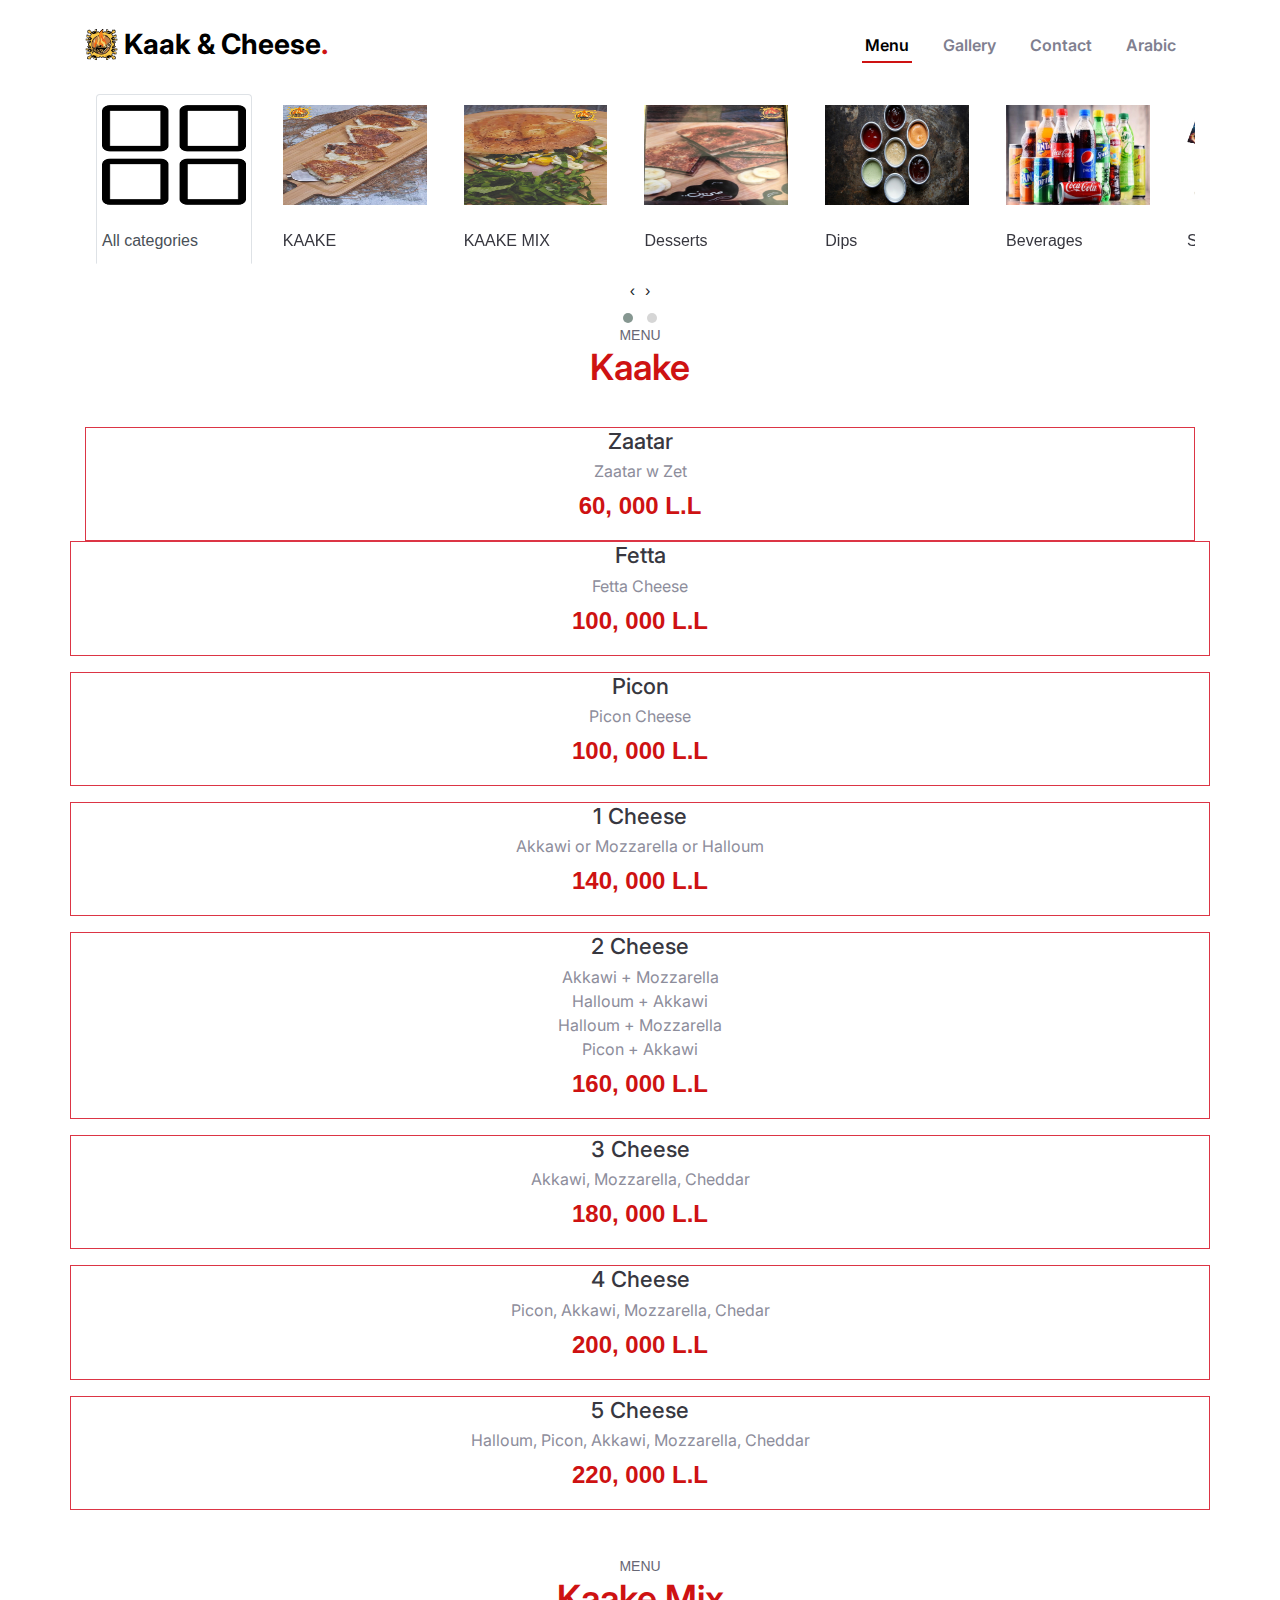
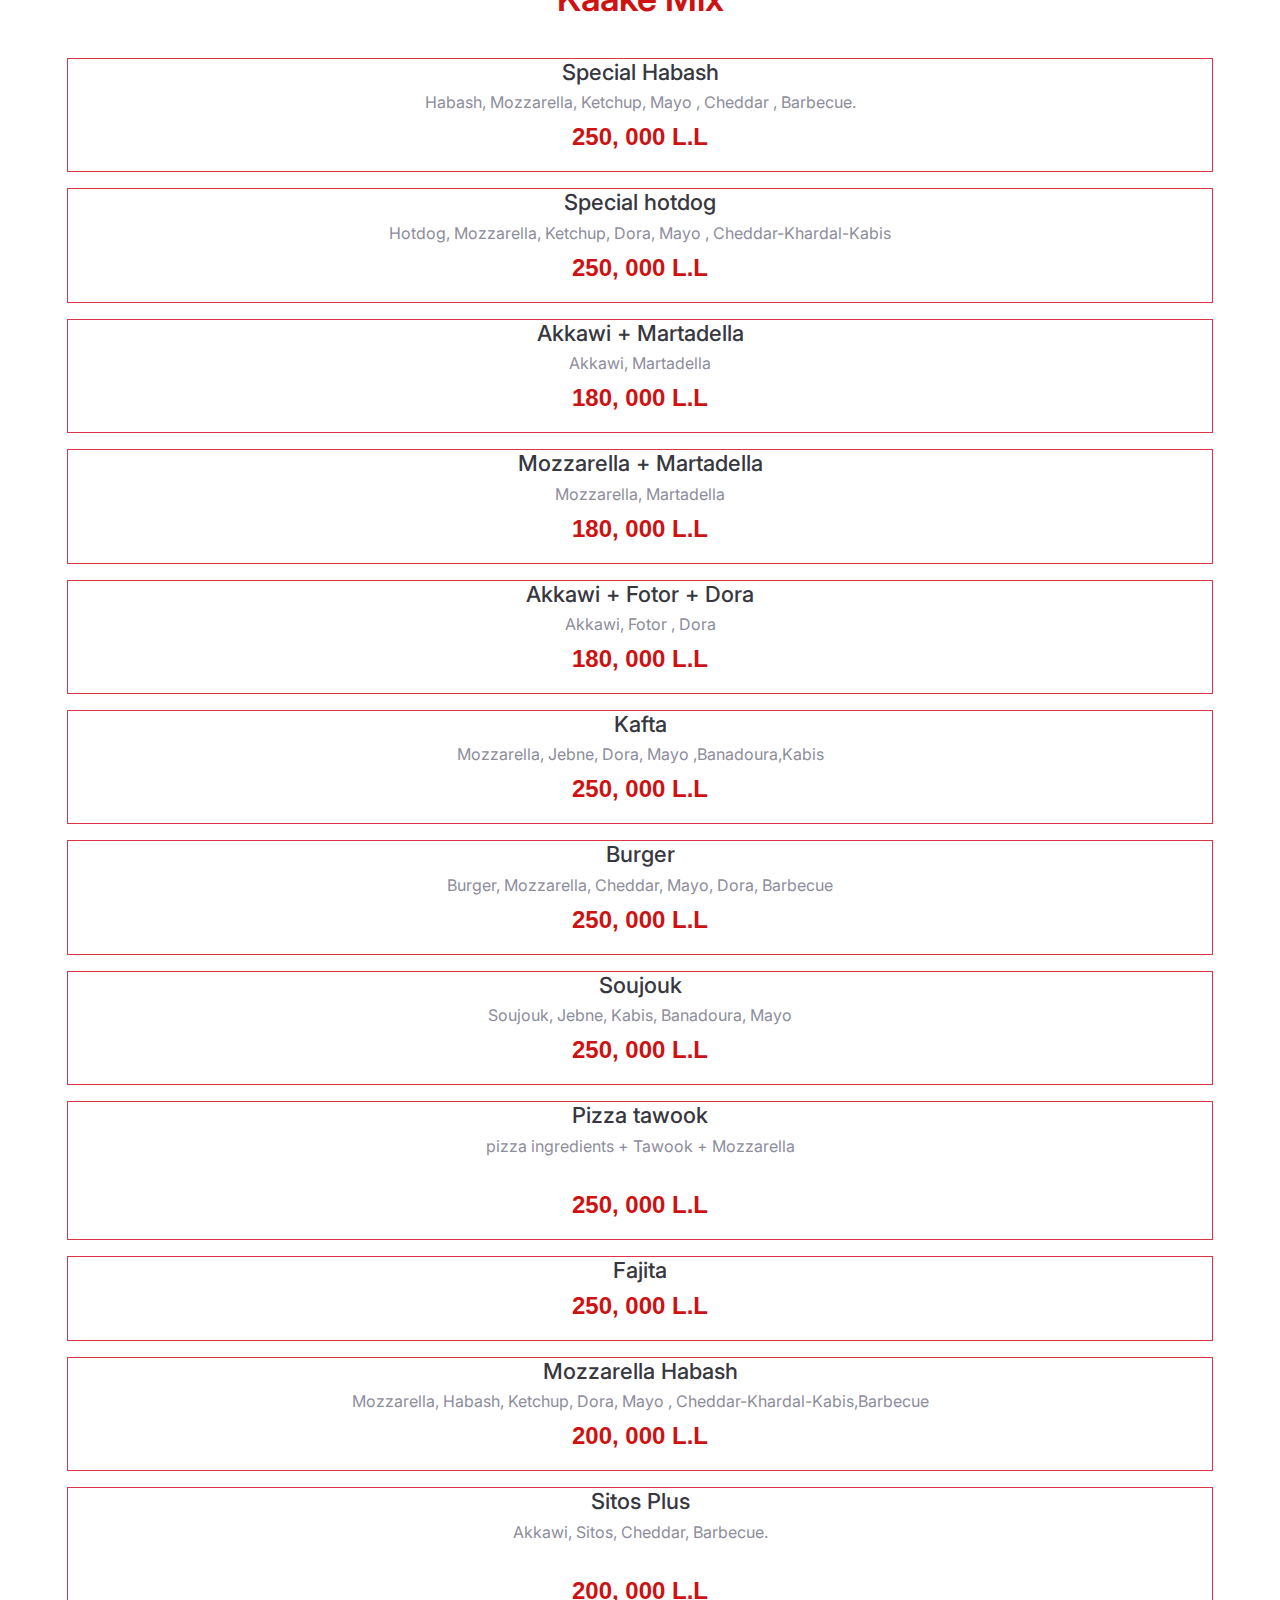
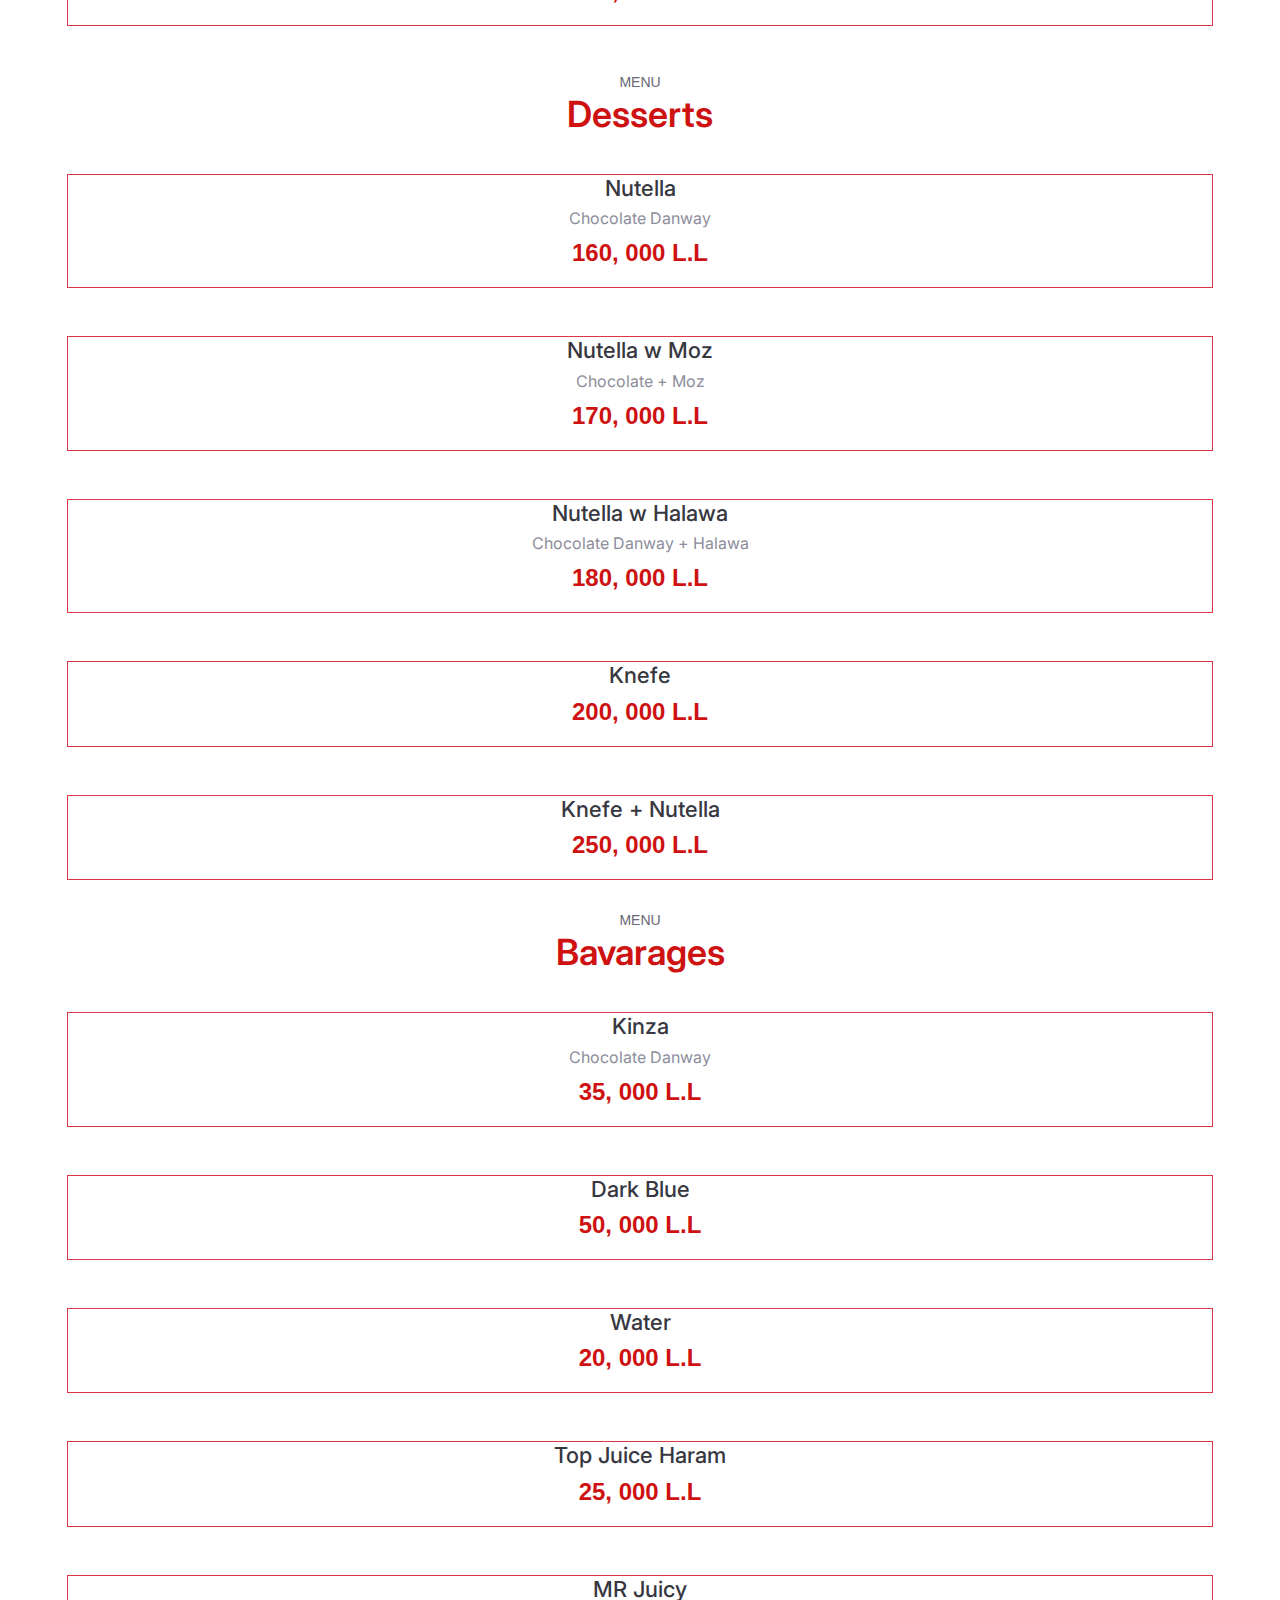
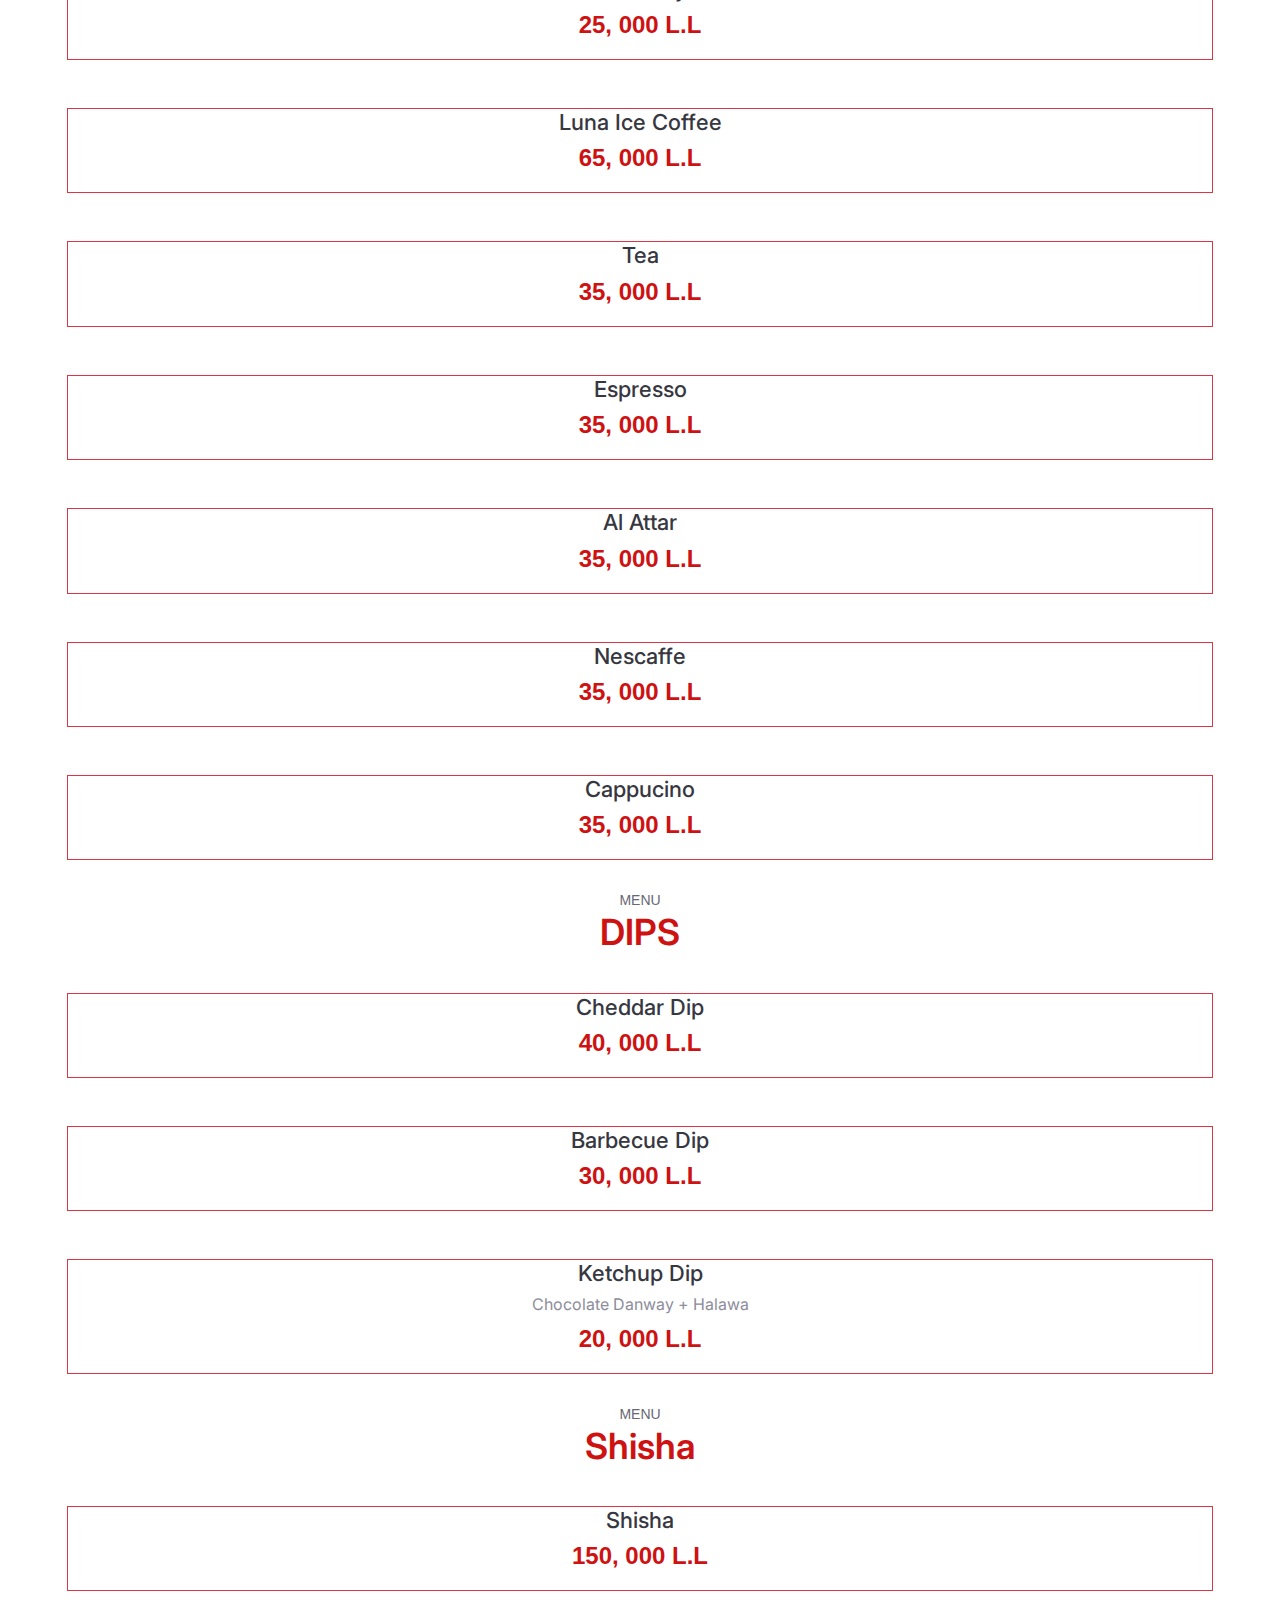
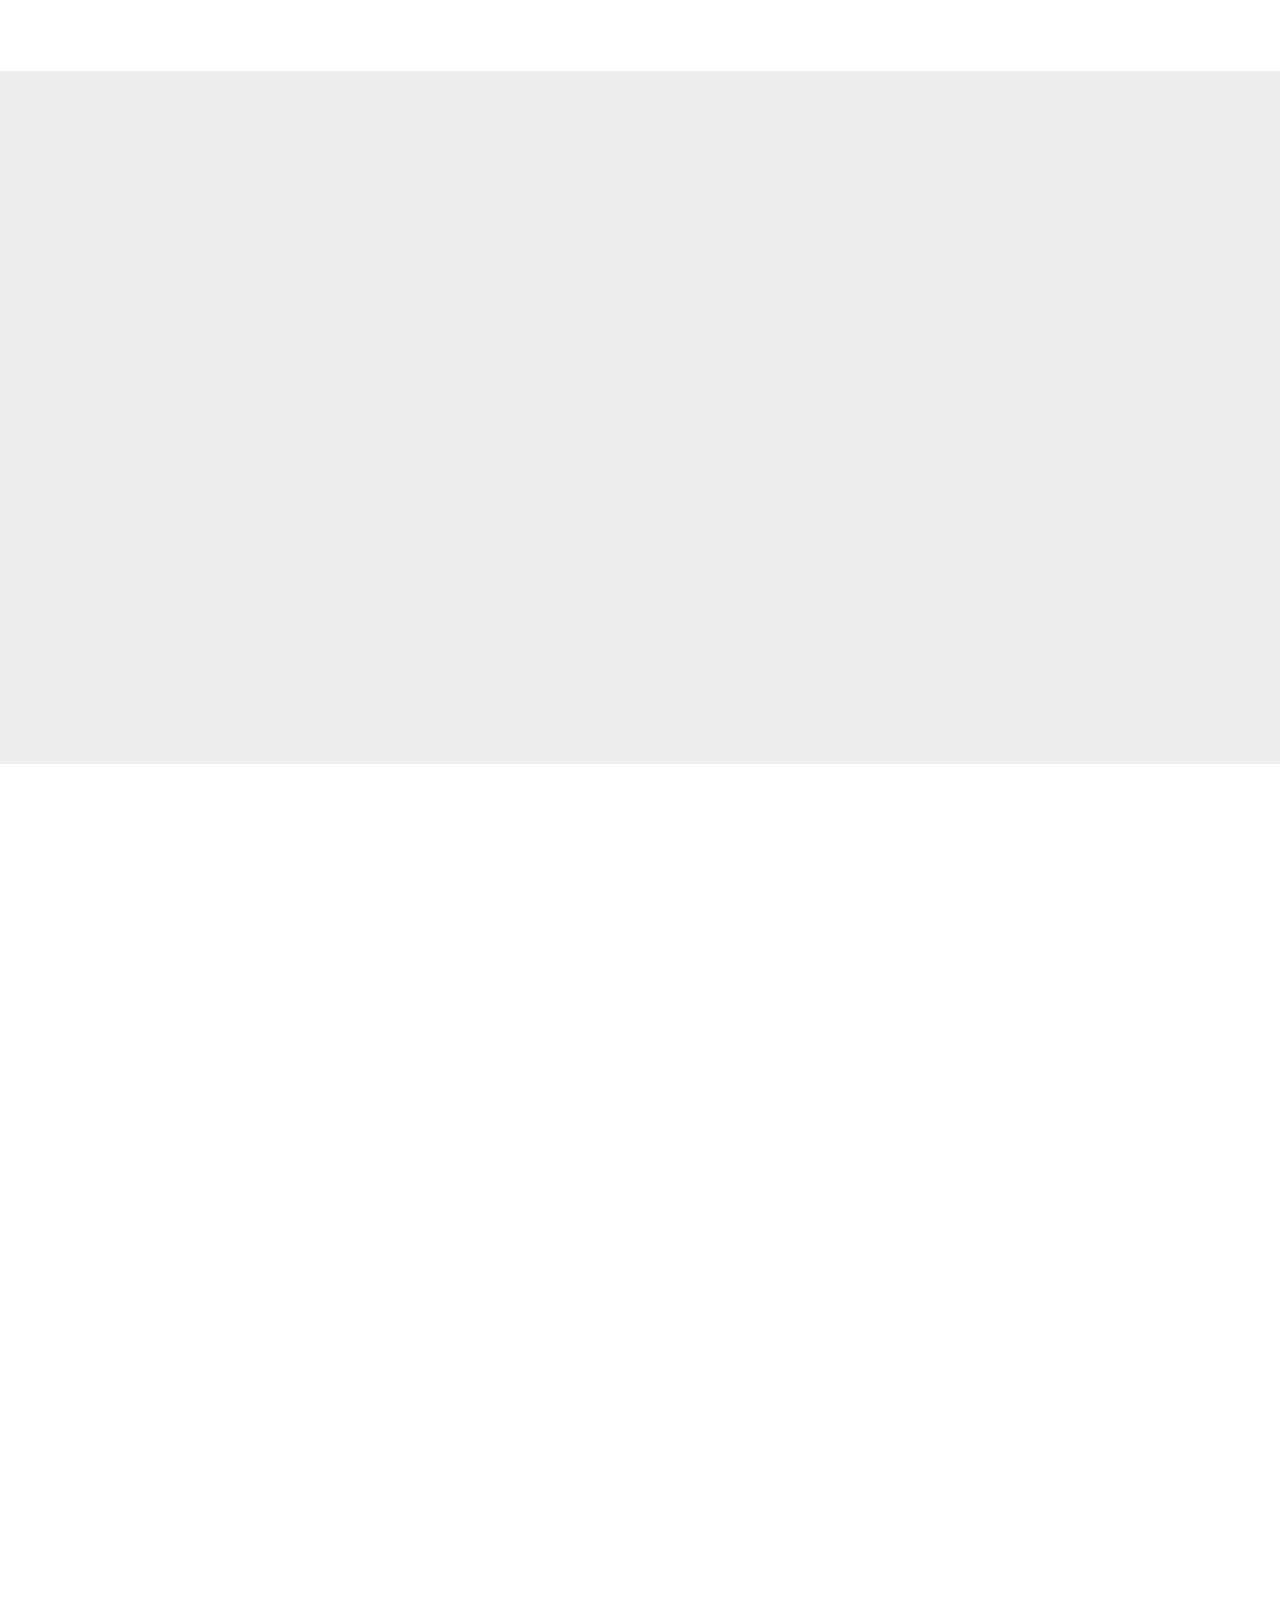
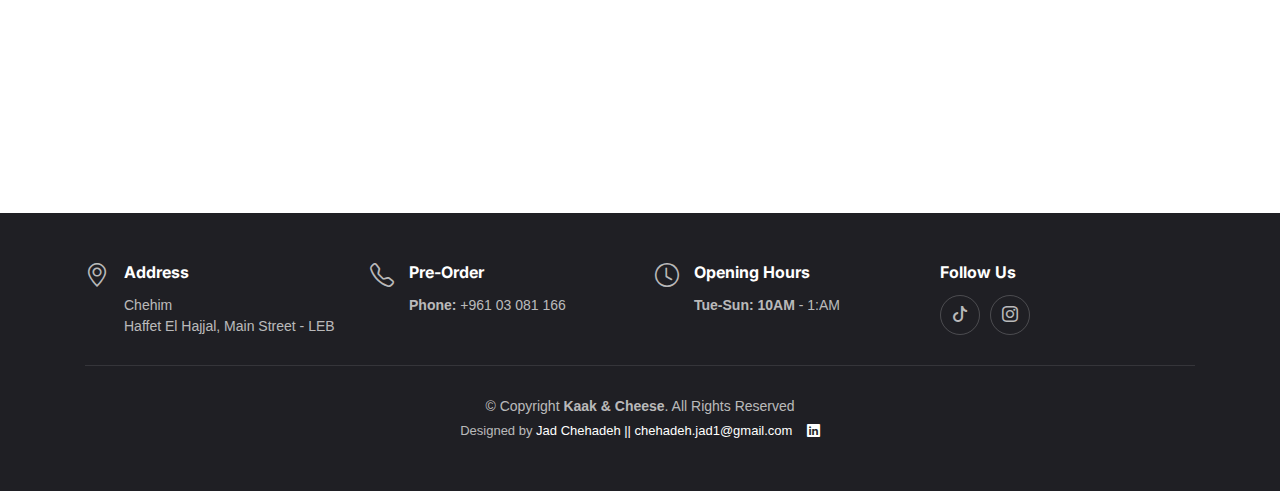
<file: index.html>
<!DOCTYPE html>
<html lang="en">

<head>
  <meta charset="utf-8">
  <meta content="width=device-width, initial-scale=1.0" name="viewport">

  <title>Kaak & Cheese - Menu</title><!-- changes done here -->
  <meta content="" name="description">
  <meta content="" name="keywords">
  <style>
    .menu-item:hover {
      border-color: #ffc107; /* Change border color on hover */
      background-color: #f8f9fa; /* Change background color on hover */
      /* Add any other styles you want to change on hover */
    }
  </style>
  <!-- Favicons -->
  <link href="assets/img/kaaks.jpg" rel="icon">
  <link href="assets/img/kaaks.jpg" rel="apple-touch-icon">

  <!-- Google Fonts -->
  <link rel="preconnect" href="https://fonts.googleapis.com">
  <link rel="preconnect" href="https://fonts.gstatic.com" crossorigin>
  <link href="https://fonts.googleapis.com/css2?family=Open+Sans:ital,wght@0,300;0,400;0,500;0,600;0,700;1,300;1,400;1,600;1,700&family=Amatic+SC:ital,wght@0,300;0,400;0,500;0,600;0,700;1,300;1,400;1,500;1,600;1,700&family=Inter:ital,wght@0,300;0,400;0,500;0,600;0,700;1,300;1,400;1,500;1,600;1,700&display=swap" rel="stylesheet">
  <script src="https://cdn.jsdelivr.net/npm/bootstrap@5.3.1/dist/js/bootstrap.bundle.min.js"></script>
  <!-- Vendor CSS Files -->
  <link href="assets/vendor/bootstrap/css/bootstrap.min.css" rel="stylesheet">
  <link href="assets/vendor/bootstrap-icons/bootstrap-icons.css" rel="stylesheet">
  <link href="assets/vendor/aos/aos.css" rel="stylesheet">
  <link href="assets/vendor/glightbox/css/glightbox.min.css" rel="stylesheet">
  <link href="assets/vendor/swiper/swiper-bundle.min.css" rel="stylesheet">

  <!-- Template Main CSS File -->
  <link href="assets/css/main.css" rel="stylesheet">

  <!-- =======================================================
  * Template Name: Yummy
  * Updated: Jul 27 2023 with Bootstrap v5.3.1
  * Template URL: https://bootstrapmade.com/yummy-bootstrap-restaurant-website-template/
  * Author: BootstrapMade.com
  * License: https://bootstrapmade.com/license/
  ======================================================== -->
</head>

<body>

  <!-- ======= Header ======= -->
  <header id="header" class="header fixed-top d-flex align-items-center">
    <div class="container d-flex align-items-center justify-content-between">

      <a href="index.html" class="logo d-flex align-items-center me-auto me-lg-0">
        <!-- Uncomment the line below if you also wish to use an image logo -->
         <img src="assets/img/kaaks.jpg" alt="">
        <h1>Kaak & Cheese<span>.</span></h1>
      </a>

      <nav id="navbar" class="navbar">
        <ul>
         
          
          <li><a href="#menu">Menu</a></li>
          
          
          <li><a href="#gallery">Gallery</a></li>
          
          <li><a href="#contact">Contact</a></li>
          <li><a href="indexarabic.html">Arabic</a></li>
        </ul>
      </nav><!-- .navbar -->

      
      <i class="mobile-nav-toggle mobile-nav-show bi bi-list"></i>
      <i class="mobile-nav-toggle mobile-nav-hide d-none bi bi-x"></i>

    </div>
  </header><!-- End Header -->

  <!-- ======= Hero Section ======= -->
  <!-- End Hero Section -->
	<BR>
    <style>
      .resturant {
        margin-top: fixed-top;
      overflow: hidden;
      background-color: #333;
      position: fixed; /* Set the navbar to fixed position */
      top: 0; /* Position the navbar at the top of the page */
      width: 100%; /* Full width */
      
}

    </style>
  <main id="main">

    <!-- ======= About Section ======= -->
   

    <!-- ======= Why Us Section ======= -->
	
    <!-- End Why Us Section -->

    <!-- ======= Stats Counter Section ======= -->
    <!-- End Stats Counter Section -->

    <!-- ======= Menu Section ======= -->
    <section id="menu" class="menu">
      <div class="container" data-aos="fade-up">

        <div class="section-header">
          <h2>Our Menu</h2>
          <p>Check Our <span>Kaak & Cheese  Menu</span></p>
        </div>

        <ul class="nav nav-tabs d-flex justify-content-center" data-aos="fade-up" data-aos-delay="200">

          <!-- End tab nav item -->
          <!DOCTYPE html>
          <html lang="en">
          <head>
              <meta charset="UTF-8">
              <meta name="viewport" content="width=device-width, initial-scale=1.0">
              <title>Menu Item Carousel</title>
              <!-- Bootstrap CSS -->
              <link href="https://maxcdn.bootstrapcdn.com/bootstrap/4.5.2/css/bootstrap.min.css" rel="stylesheet">
          </head>
          <body>
          
            <div style = "margin-top: 70px; height:255px; background-color: red;"class="fixed-top resturant ">
              
              <div class="bg-white py-4">
                  <div class="container">
                      <div class="row">
                          <div class="col">
                              <div class="owl-carousel owl-theme child--category">
                                  <div class="item menu-item-category" data-id="all">
                                      <a class="nav-link active" href="#menu-breakfast">
                                          <img src="assets/img/categories.png" alt="All Categories" width="50px" height="100px"><br>
                                          All categories
                                      </a>
                                  </div>
                                  <div class="item menu-item-category" data-id="category_13139">
                                    <a class="nav-link" href="#menu-breakfast">
                                        <img src="assets/img/menu3.jpeg" width="50px" height="100px">
                                        <br>KAAKE
                                    </a>
                                </div>
                                  <div class="item menu-item-category" data-id="category_13144">
                                      <a class="nav-link" href="#menu-starters">
                                          <img src="assets/img/menu6.jpeg" alt="Burgers" width="50px" height="100px">
                                          <br>KAAKE MIX
                                      </a>
                                  </div>
                                  
                                  
                                 
                                  <div class="item menu-item-category" data-id="category_13159">
                                      <a class="nav-link" href="#menu-desserts">
                                          <img src="assets/img/nutellamoz.jpeg" alt="Meal" width="50px" height="100px">
                                          <br>Desserts
                                      </a>
                                  </div>
                                  <div class="item menu-item-category" data-id="category_13160">
                                      <a class="nav-link" href="#menu-dip">
                                          <img src="assets/img/dips.jpg" alt="Dips" width="50px" height="100px">
                                          <br>Dips
                                      </a>
                                  </div>
                                  <div class="item menu-item-category" data-id="category_13161">
                                      <a class="nav-link" href="#menu-bavarages">
                                          <img src="assets/img/soft-drinks.jpg" alt="Beverages" width="50px" height="100px">
                                          <br>Beverages
                                      </a>
                                  </div>
                                  <div class="item menu-item-category" data-id="category_13161" >
                                    <a class="nav-link" href="#menu-shisha">
                                        <img src="assets/img/shisha.jpg" alt="Beverages" width="50px" height="100px">
                                        <br>Shisha
                                    </a>
                                </div>
                                  
                              </div>
                          </div>
                      </div>
                  </div>
              </div>
              
          </div>
          <!-- End tab nav item -->
          
          <!-- Bootstrap JS and dependencies -->
          <script src="https://code.jquery.com/jquery-3.5.1.slim.min.js"></script>
          <script src="https://cdn.jsdelivr.net/npm/@popperjs/core@2.6.0/dist/umd/popper.min.js"></script>
          <script src="https://maxcdn.bootstrapcdn.com/bootstrap/4.5.2/js/bootstrap.min.js"></script>
          
          <!-- Add Owl Carousel JS and CSS if not included -->
          <link rel="stylesheet" href="https://cdnjs.cloudflare.com/ajax/libs/OwlCarousel2/2.3.4/assets/owl.carousel.min.css">
          <link rel="stylesheet" href="https://cdnjs.cloudflare.com/ajax/libs/OwlCarousel2/2.3.4/assets/owl.theme.default.min.css">
          <script src="https://cdnjs.cloudflare.com/ajax/libs/OwlCarousel2/2.3.4/owl.carousel.min.js"></script>
          
          <script>
              $(document).ready(function(){
                  $('.owl-carousel').owlCarousel({
                      loop: true,
                      margin: 5,
                      nav: true,
                      responsive: {
                          0: {
                              items: 2
                          },
                          600: {
                              items: 4
                          },
                          1000: {
                              items: 6
                          }
                      }
                  });
              });
          </script>
          
          </body>
          </html>
          
        



         <!-- End tab nav item -->

       <DIV id="menu-breakfast"></DIV>
       <BR></BR>
     
       

        <div style = "margin-top: 25px;"class="tab-content" data-aos="fade-up" data-aos-delay="300">
          
          <!-- End Starter Menu Content -->

          <div  class="tab-pane fade active show">

            <div class="tab-header text-center">
              <p>Menu</p>
              <h3>Kaake</h3>
            </div>
            <div class="col-lg-12 col-md-12 col-12 menu-item menu-item border border-danger" >
                 
              <h4>Zaatar</h4>
              <p class="ingredients">
                Zaatar w Zet
              </p>
              <p class="price">
                60, 000 L.L
              </p>
            </div>
          </div>
            <div class="row gy-3">
              <div class="col-lg-12 col-md-12 col-12 menu-item menu-item border border-danger">
                 
                <h4>Fetta</h4>
                <p class="ingredients">
                  Fetta Cheese
                </p>
                <p class="price">
                  100, 000 L.L
                </p>
              </div>
			  <div class="col-lg-12 col-md-12 col-12 menu-item menu-item border border-danger">
                
                <h4>Picon</h4>
                <p class="ingredients">
                  Picon Cheese
                </p>
                <p class="price">
                  100, 000 L.L
                </p>
              </div>
			 
              <div class="col-lg-12 col-md-12 col-12 menu-item menu-item border border-danger">
                
                <h4>1 Cheese</h4>
                <p class="ingredients">
                  Akkawi or Mozzarella or Halloum
                </p>
                <p class="price">
                  140, 000 L.L
                </p>
              </div>
              
                <div class="col-lg-12 col-md-12 col-12 menu-item menu-item border border-danger">
                  
                  <h4>2 Cheese</h4>
                  <p class="ingredients">
                    Akkawi + Mozzarella <br>Halloum + Akkawi <br> Halloum + Mozzarella
                    <br>Picon + Akkawi
                  </p>
                  <p class="price">
                    160, 000 L.L
                  </p>
                </div>
             
			 
              <div class="col-lg-12 col-md-12 col-12 menu-item menu-item border border-danger" id="menu-starters">
                
                <h4>3 Cheese</h4>
                <p class="ingredients">
                  Akkawi, Mozzarella, Cheddar
                </p>
                <p class="price">
                 180, 000 L.L
                </p>
              </div><!-- Menu Item -->

              <div class="col-lg-12 col-md-12 col-12 menu-item menu-item border border-danger" >
                
                <h4>4 Cheese</h4>
                <p class="ingredients">
                  Picon, Akkawi, Mozzarella, Chedar
                </p>
                <p class="price">
                  200, 000 L.L
                </p>
              </div><!-- Menu Item -->

              <div class="col-lg-12 col-md-12 col-12 menu-item menu-item border border-danger " >
                
                <h4>5 Cheese</h4>
                <p class="ingredients">
                  Halloum, Picon, Akkawi, Mozzarella, Cheddar
                </p>
                <p class="price">
                  220, 000 L.L
                </p>
              </div><!-- Menu Item -->
<!-- Menu Item -->

              <!-- Menu Item -->

          

              <div class="tab-pane fade  active show" >

                <div class="tab-header text-center">
                  <p>Menu</p>
                  <h3>Kaake Mix</h3>
                </div>
    
                <div class="row gy-3">
    
                  <div class="col-lg-12 col-md-12 col-12 menu-item  border border-danger">
                    
                    <h4>Special Habash</h4>
                    <p class="ingredients">
                      Habash, Mozzarella, Ketchup, Mayo , Cheddar , Barbecue.
                    </p>
                    <p class="price">
                      250, 000 L.L
                    </p>
                  </div><!-- Menu Item -->
    
                  <div class="col-lg-12 col-md-12 col-12 menu-item menu-item border border-danger ">
                    
                    <h4>Special hotdog</h4>
                    <p class="ingredients">
                      Hotdog, Mozzarella, Ketchup, Dora, Mayo , Cheddar-Khardal-Kabis
                    </p>
                    <p class="price">
                      250, 000 L.L
                    </p>
                  </div>
                  <div class="col-lg-12 col-md-12 col-12 menu-item menu-item border border-danger ">
                    
                    <h4>Akkawi + Martadella</h4>
                    <p class="ingredients">
                      Akkawi, Martadella
                    </p>
                    <p class="price">
                      180, 000 L.L
                    </p>
                  </div>
                  <div class="col-lg-12 col-md-12 col-12 menu-item menu-item border border-danger ">
                    
                    <h4>Mozzarella + Martadella</h4>
                    <p class="ingredients">
                      Mozzarella, Martadella
                    </p>
                    <p class="price">
                      180, 000 L.L
                    </p>
                  </div><!-- Menu Item -->
    
                  <!-- Menu Item -->
    
                  <!-- Menu Item -->
    
                  <!-- Menu Item -->
    
                  
                  <div class="col-lg-12 col-md-12 col-12 menu-item menu-item border border-danger ">
                    
                    <h4>Akkawi + Fotor + Dora</h4>
                    <p class="ingredients">
                      Akkawi, Fotor , Dora
                    </p>
                    <p class="price">
                      180, 000 L.L
                    </p>
                  </div>
                  <div class="col-lg-12 col-md-12 col-12 menu-item menu-item border border-danger ">
                    
                    <h4>Kafta</h4>
                    <p class="ingredients">
                      Mozzarella, Jebne, Dora, Mayo ,Banadoura,Kabis
                    </p>
                    <p class="price">
                     250, 000 L.L
                    </p>
                  </div><!-- Menu Item -->
    
                  <div class="col-lg-12 col-md-12 col-12 menu-item menu-item border border-danger ">
                    
                    <h4>Burger</h4>
                    <p class="ingredients">
                      Burger, Mozzarella, Cheddar, Mayo, Dora, Barbecue
                    </p>
                    <p class="price">
                      250, 000 L.L
                    </p>
                  </div><!-- Menu Item -->
    
                  <div class="col-lg-12 col-md-12 col-12 menu-item menu-item border border-danger ">
                    
                    <h4>Soujouk</h4>
                    <p class="ingredients">
                      Soujouk, Jebne, Kabis, Banadoura, Mayo
                    </p>
                    <p class="price">
                     250, 000 L.L
                    </p>
                  </div>
                 
                  <div class="col-lg-12 col-md-12 col-12 menu-item menu-item border border-danger ">
                    
                    <h4>Pizza tawook</h4>
                    <p class="ingredients">
                      pizza ingredients + Tawook + Mozzarella<br>
                    </p>
            <br>
                    <p class="price">
                     250, 000 L.L
                    </p>
                  </div>
                  
                 
                  <div class="col-lg-12 col-md-12 col-12 menu-item menu-item border border-danger ">
                    
                    <h4>Fajita</h4>
                    <p class="ingredients">
                      
                    </p>
                    <p class="price">
                    250, 000 L.L
                    </p>
                  </div><!-- Menu Item -->
                  <div class="col-lg-12 col-md-12 col-12 menu-item menu-item border border-danger" id="menu-desserts">
                    
                    <h4>Mozzarella Habash</h4>
                    <p class="ingredients">
                      Mozzarella, Habash, Ketchup, Dora, Mayo , Cheddar-Khardal-Kabis,Barbecue
                    </p>
                    <p class="price">
                      200, 000 L.L
                    </p>
                  </div>
    
                  <div class="col-lg-12 col-md-12 col-12 menu-item menu-item border border-danger ">
                    
                    <h4>Sitos Plus</h4>
                    <p class="ingredients">
                      Akkawi, Sitos, Cheddar, Barbecue.<br>
                    </p>
            <br>
                    <p class="price">
                      200, 000 L.L
                    </p>
                  </div>
          
                  


                  
                 
                
                  
                  <!-- Menu Item -->
    
                 <!-- Menu Item -->
    
                </div>
              </div>


          <div class="tab-pane fade active show" >

            <div class="tab-header text-center">
              <p>Menu</p>
              <h3>Desserts</h3>
            </div>

            <div class="row gy-5">

              <div class="col-lg-12 col-md-12 col-12 menu-item menu-item border border-danger ">
                
                <h4>Nutella</h4>
                <p class="ingredients">
                  Chocolate Danway
                </p>
                <p class="price">
                 160, 000 L.L
                </p>
              </div><!-- Menu Item -->

              <div class="col-lg-12 col-md-12 col-12 menu-item border border-danger ">
                
                <h4>Nutella w Moz</h4>
                <p class="ingredients">
                  Chocolate + Moz
                </p>
                <p class="price">
                  170, 000 L.L
                </p>
              </div><!-- Menu Item -->

              <div class="col-lg-12 col-md-12 col-12 menu-item border border-danger"  id="menu-bavarages">
                
                <h4>Nutella w Halawa</h4>
                <p class="ingredients">
                  Chocolate Danway + Halawa
                </p>
                <p class="price">
                 180, 000 L.L
                </p>
              </div>
              <div class="col-lg-12 col-md-12 col-12 menu-item border border-danger ">
                
                <h4>Knefe</h4>
                <p class="ingredients">
                  
                </p>
                <p class="price">
                 200, 000 L.L
                </p>
              </div>
              <div class="col-lg-12 col-md-12 col-12 menu-item border border-danger ">
                
                <h4>Knefe + Nutella</h4>
                <p class="ingredients">
                  
                </p>
                <p class="price">
                 250, 000 L.L
                </p>
              </div><!-- Menu Item -->

              <!-- Menu Item -->

            
          </div><!-- End Dinner Menu Content -->

          
          <div class="tab-pane fade active show" >

            <div class="tab-header text-center">
              <p>Menu</p>
              <h3>Bavarages</h3>
            </div>

            <div class="row gy-5">

              <div class="col-lg-12 col-md-12 col-12 menu-item menu-item border border-danger ">
                
                <h4>Kinza</h4>
                <p class="ingredients">
                  Chocolate Danway
                </p>
                <p class="price">
                 35, 000 L.L
                </p>
              </div><!-- Menu Item -->

              <div class="col-lg-12 col-md-12 col-12 menu-item border border-danger ">
                
                <h4>Dark Blue</h4>
                <p class="ingredients">
                  
                </p>
                <p class="price">
                  50, 000 L.L
                </p>
              </div><!-- Menu Item -->

              <div class="col-lg-12 col-md-12 col-12 menu-item border border-danger ">
                
                <h4>Water</h4>
                <p class="ingredients">
                  
                </p>
                <p class="price">
                 20, 000 L.L
                </p>
              </div>
              <div class="col-lg-12 col-md-12 col-12 menu-item border border-danger ">
                
                <h4>Top Juice Haram</h4>
                <p class="ingredients">
                  
                </p>
                <p class="price">
                 25, 000 L.L
                </p>
              </div>
              <div class="col-lg-12 col-md-12 col-12 menu-item border border-danger ">
                
                <h4>MR Juicy</h4>
                <p class="ingredients">
                  
                </p>
                <p class="price">
                 25, 000 L.L
                </p>
              </div>
              <div class="col-lg-12 col-md-12 col-12 menu-item border border-danger ">
                
                <h4>Luna Ice Coffee</h4>
                <p class="ingredients">
                  
                </p>
                <p class="price">
                 65, 000 L.L
                </p>
              </div><!-- Menu Item -->
              <div class="col-lg-12 col-md-12 col-12 menu-item border border-danger ">
                
                <h4>Tea </h4>
                <p class="ingredients">
                  
                </p>
                <p class="price">
                 35, 000 L.L
                </p>
              </div>   <div class="col-lg-12 col-md-12 col-12 menu-item border border-danger ">
                
                <h4>Espresso</h4>
                <p class="ingredients">
                  
                </p>
                <p class="price">
                 35, 000 L.L
                </p>
              </div>   <div class="col-lg-12 col-md-12 col-12 menu-item border border-danger" id="menu-dip">
                
                <h4>Al Attar</h4>
                <p class="ingredients">
                  
                </p>
                <p class="price">
                 35, 000 L.L
                </p>
              </div>   <div class="col-lg-12 col-md-12 col-12 menu-item border border-danger ">
                
                <h4>Nescaffe</h4>
                <p class="ingredients">
                  
                </p>
                <p class="price">
                 35, 000 L.L
                </p>
              </div>   <div class="col-lg-12 col-md-12 col-12 menu-item border border-danger ">
                
                <h4>Cappucino</h4>
                <p class="ingredients">
                  
                </p>
                <p class="price">
                 35, 000 L.L
                </p>
              </div>
              <!-- Menu Item -->

            
          </div>
        </div>
        <div class="tab-pane fade active show" >

          <div class="tab-header text-center">
            <p>Menu</p>
            <h3>DIPS</h3>
          </div>

          <div class="row gy-5">

            <div class="col-lg-12 col-md-12 col-12 menu-item menu-item border border-danger " id ="menu-shisha">
              
              <h4>Cheddar Dip</h4>
              <p class="ingredients">
               
              </p>
              <p class="price">
               40, 000 L.L
              </p>
            </div><!-- Menu Item -->

            <div class="col-lg-12 col-md-12 col-12 menu-item border border-danger ">
              
              <h4>Barbecue Dip</h4>
              <p class="ingredients">
                
              </p>
              <p class="price">
                30, 000 L.L
              </p>
            </div><!-- Menu Item -->

            <div class="col-lg-12 col-md-12 col-12 menu-item border border-danger ">
              
              <h4>Ketchup Dip</h4>
              <p class="ingredients">
                Chocolate Danway + Halawa
              </p>
              <p class="price">
               20, 000 L.L
              </p>
            </div>
            <!-- Menu Item -->

            <!-- Menu Item -->

          
        </div>
        <div class="tab-pane fade active show" >

          <div class="tab-header text-center">
            <p>Menu</p>
            <h3>Shisha</h3>
          </div>

          <div class="row gy-5">

            <div class="col-lg-12 col-md-12 col-12 menu-item menu-item border border-danger ">
              
              <h4>Shisha</h4>
              <p class="ingredients">
                
              </p>
              <p class="price">
               150, 000 L.L
              </p>
            </div><!-- Menu Item -->

           
          
        </div>
      </div>

      </div>
    </section><!-- End Menu Section -->

    <!-- ======= Testimonials Section ======= -->
   <!-- End testimonial item -->

          <!-- End testimonial item -->

          <!-- End Testimonials Section -->

    <!-- ======= Events Section ======= -->
    <!-- End Events Section -->

    <!-- ======= Chefs Section ======= -->
   <!-- End Chefs Member -->

          

    <!-- ======= Gallery Section ======= -->
    <section id="gallery" class="gallery section-bg">
      <div class="container" data-aos="fade-up">

        <div class="section-header">
          <h2>gallery</h2>
          <p>Check <span>Our Gallery</span></p>
        </div>

        <div class="gallery-slider swiper">
          <div class="swiper-wrapper align-items-center">
            <div class="swiper-slide"><a class="glightbox" data-gallery="images-gallery" href="assets/img/menu1.jpeg"><img src="assets/img/menu1.jpeg" class="img-fluid" alt=""></a></div>
            <div class="swiper-slide"><a class="glightbox" data-gallery="images-gallery" href="assets/img/menu2.jpeg"><img src="assets/img/menu2.jpeg" class="img-fluid" alt=""></a></div>
            <div class="swiper-slide"><a class="glightbox" data-gallery="images-gallery" href="assets/img/menu3.jpeg"><img src="assets/img/menu3.jpeg" class="img-fluid" alt=""></a></div>
            <div class="swiper-slide"><a class="glightbox" data-gallery="images-gallery" href="assets/img/menu4.jpeg"><img src="assets/img/menu4.jpeg" class="img-fluid" alt=""></a></div>
            <div class="swiper-slide"><a class="glightbox" data-gallery="images-gallery" href="assets/img/menu5.jpeg"><img src="assets/img/menu5.jpeg" class="img-fluid" alt=""></a></div>
            <div class="swiper-slide"><a class="glightbox" data-gallery="images-gallery" href="assets/img/menu6.jpeg"><img src="assets/img/menu6.jpeg" class="img-fluid" alt=""></a></div>
            <div class="swiper-slide"><a class="glightbox" data-gallery="images-gallery" href="assets/img/menu7.jpeg"><img src="assets/img/menu7.jpeg" class="img-fluid" alt=""></a></div>
            <div class="swiper-slide"><a class="glightbox" data-gallery="images-gallery" href="assets/img/menu8.jpeg"><img src="assets/img/menu8.jpeg" class="img-fluid" alt=""></a></div>
            <div class="swiper-slide"><a class="glightbox" data-gallery="images-gallery" href="assets/img/menu9.jpeg"><img src="assets/img/menu9.jpeg" class="img-fluid" alt=""></a></div>
            <div class="swiper-slide"><a class="glightbox" data-gallery="images-gallery" href="assets/img/menu10.jpeg"><img src="assets/img/menu10.jpeg" class="img-fluid" alt=""></a></div>
            <div class="swiper-slide"><a class="glightbox" data-gallery="images-gallery" href="assets/img/menu11.jpeg"><img src="assets/img/menu11.jpeg" class="img-fluid" alt=""></a></div>
            <div class="swiper-slide"><a class="glightbox" data-gallery="images-gallery" href="assets/img/menu12.jpeg"><img src="assets/img/menu12.jpeg" class="img-fluid" alt=""></a></div>
          </div>
          <div class="swiper-pagination"></div>
        </div>

      </div>
    </section><!-- End Gallery Section -->

    <!-- ======= Contact Section ======= -->
    <section id="contact" class="contact">
      <div class="container" data-aos="fade-up">

        <div class="section-header">
          <h2>Contact</h2>
          <p>Need Help? <span>Contact Us</span></p>
        </div>

       <!-- End Google Maps -->

        <div class="row gy-4">

          <div class="col-md-6">
            <div class="info-item  d-flex align-items-center">
              <i class="icon bi bi-map flex-shrink-0"></i>
              <div>
                <h3>Our Address</h3>
                <p>Chehim <br>
              Haffet El Hajjal, Main Street - LEB</p>
              </div>
            </div>
          </div><!-- End Info Item -->

          <div class="col-md-6">
            <div class="info-item d-flex align-items-center">
              <i class="icon bi bi-tiktok flex-shrink-0"></i>
              <div>
                <h3></h3>
                <a href='https://www.tiktok.com/@kaakandcheese?_t=8ecBnK3tJre&_r=1'>View Tiktok Videos</a>
              </div>
            </div>
          </div><!-- End Info Item -->

          <div class="col-md-6">
            <div class="info-item  d-flex align-items-center">
              <i class="icon bi bi-telephone flex-shrink-0"></i>
              <div>
                <h3>Order Now !</h3>
                <p>+961 03-08 11 66</p>
              </div>
            </div>
          </div><!-- End Info Item -->

          <div class="col-md-6">
            <div class="info-item  d-flex align-items-center">
              <i class="icon bi bi-share flex-shrink-0"></i>
              <div>
                <h3>Opening Hours</h3>
                <div><strong>Tue-Sun:</strong> 10AM - 1AM <b>15 Hrs Ready to take your orders</b> 
                  
                </div>
              </div>
            </div>
          </div><!-- End Info Item -->

        </div>

        <!--End Contact Form -->
        <div class="mb-3">
          <iframe src="https://www.google.com/maps/embed?pb=!1m17!1m12!1m3!1d1661.3080885457503!2d35.48014254720762!3d33.61526197613621!2m3!1f0!2f0!3f0!3m2!1i1024!2i768!4f13.1!3m2!1m1!2zMzPCsDM2JzU0LjkiTiAzNcKwMjgnNTcuMyJF!5e0!3m2!1sen!2slb!4v1691335246554!5m2!1sen!2slb" width="1200" height="450" style="border:0;" allowfullscreen="" loading="lazy" referrerpolicy="no-referrer-when-downgrade"></iframe>
        </div>
      </div>
    </section><!-- End Contact Section -->

  </main><!-- End #main -->

  <!-- ======= Footer ======= -->
  <footer id="footer" class="footer">

    <div class="container">
      <div class="row gy-3">
        <div class="col-lg-3 col-md-6 d-flex">
          <i class="bi bi-geo-alt icon"></i>
          <div>
            <h4>Address</h4>
            <p>
              Chehim <br>
              Haffet El Hajjal, Main Street - LEB<br>
            </p>
          </div>

        </div>

        <div class="col-lg-3 col-md-6 footer-links d-flex">
          <i class="bi bi-telephone icon"></i>
          <div>
            <h4>Pre-Order</h4>
            <p>
              <strong>Phone:</strong> +961 03 081 166<br>
              
            </p>
          </div>
        </div>

        <div class="col-lg-3 col-md-6 footer-links d-flex">
          <i class="bi bi-clock icon"></i>
          <div>
            <h4>Opening Hours</h4>
            <p>
              <strong>Tue-Sun: 10AM</strong> - 1:AM<br>
             
            </p>
          </div>
        </div>

        <div class="col-lg-3 col-md-6 footer-links">
          <h4>Follow Us</h4>
          <div class="social-links d-flex">
            
            
			<a href="https://www.tiktok.com/@kaakandcheese?_t=8ecBnK3tJre&_r=1" class="facebook"><i class="bi bi-tiktok"></i></a>
            <a href="https://instagram.com/kaakandcheese_?igshid=MzRlODBiNWFlZA==" class="instagram"><i class="bi bi-instagram"></i></a>
            
          </div>
        </div>

      </div>
    </div>

    <div class="container">
      <div class="copyright">
        &copy; Copyright <strong><span>Kaak & Cheese</span></strong>. All Rights Reserved
      </div>
      <div class="credits">
        <!-- All the links in the footer should remain intact. -->
        <!-- You can delete the links only if you purchased the pro version. -->
        <!-- Licensing information: https://bootstrapmade.com/license/ -->
        <!-- Purchase the pro version with working PHP/AJAX contact form: https://bootstrapmade.com/yummy-bootstrap-restaurant-website-template/ -->
        Designed by <a href="https://bootstrapmade.com/">Jad Chehadeh || chehadeh.jad1@gmail.com <a href="https://www.linkedin.com/in/jad-chehadeh-59a713242" class="facebook"> &nbsp; &nbsp;<i class="bi bi-linkedin"></i></a></a>
      </div>
    </div>

  </footer><!-- End Footer -->
  <!-- End Footer -->

  <a href="#" class="scroll-top d-flex align-items-center justify-content-center"><i class="bi bi-arrow-up-short"></i></a>

  <div id="preloader"></div>

  <!-- Vendor JS Files -->
  <script src="assets/vendor/bootstrap/js/bootstrap.bundle.min.js"></script>
  <script src="assets/vendor/aos/aos.js"></script>
  <script src="assets/vendor/glightbox/js/glightbox.min.js"></script>
  <script src="assets/vendor/purecounter/purecounter_vanilla.js"></script>
  <script src="assets/vendor/swiper/swiper-bundle.min.js"></script>
  <script src="assets/vendor/php-email-form/validate.js"></script>

  <!-- Template Main JS File -->
  <script src="assets/js/main.js"></script>

</body>

</html>
</file>
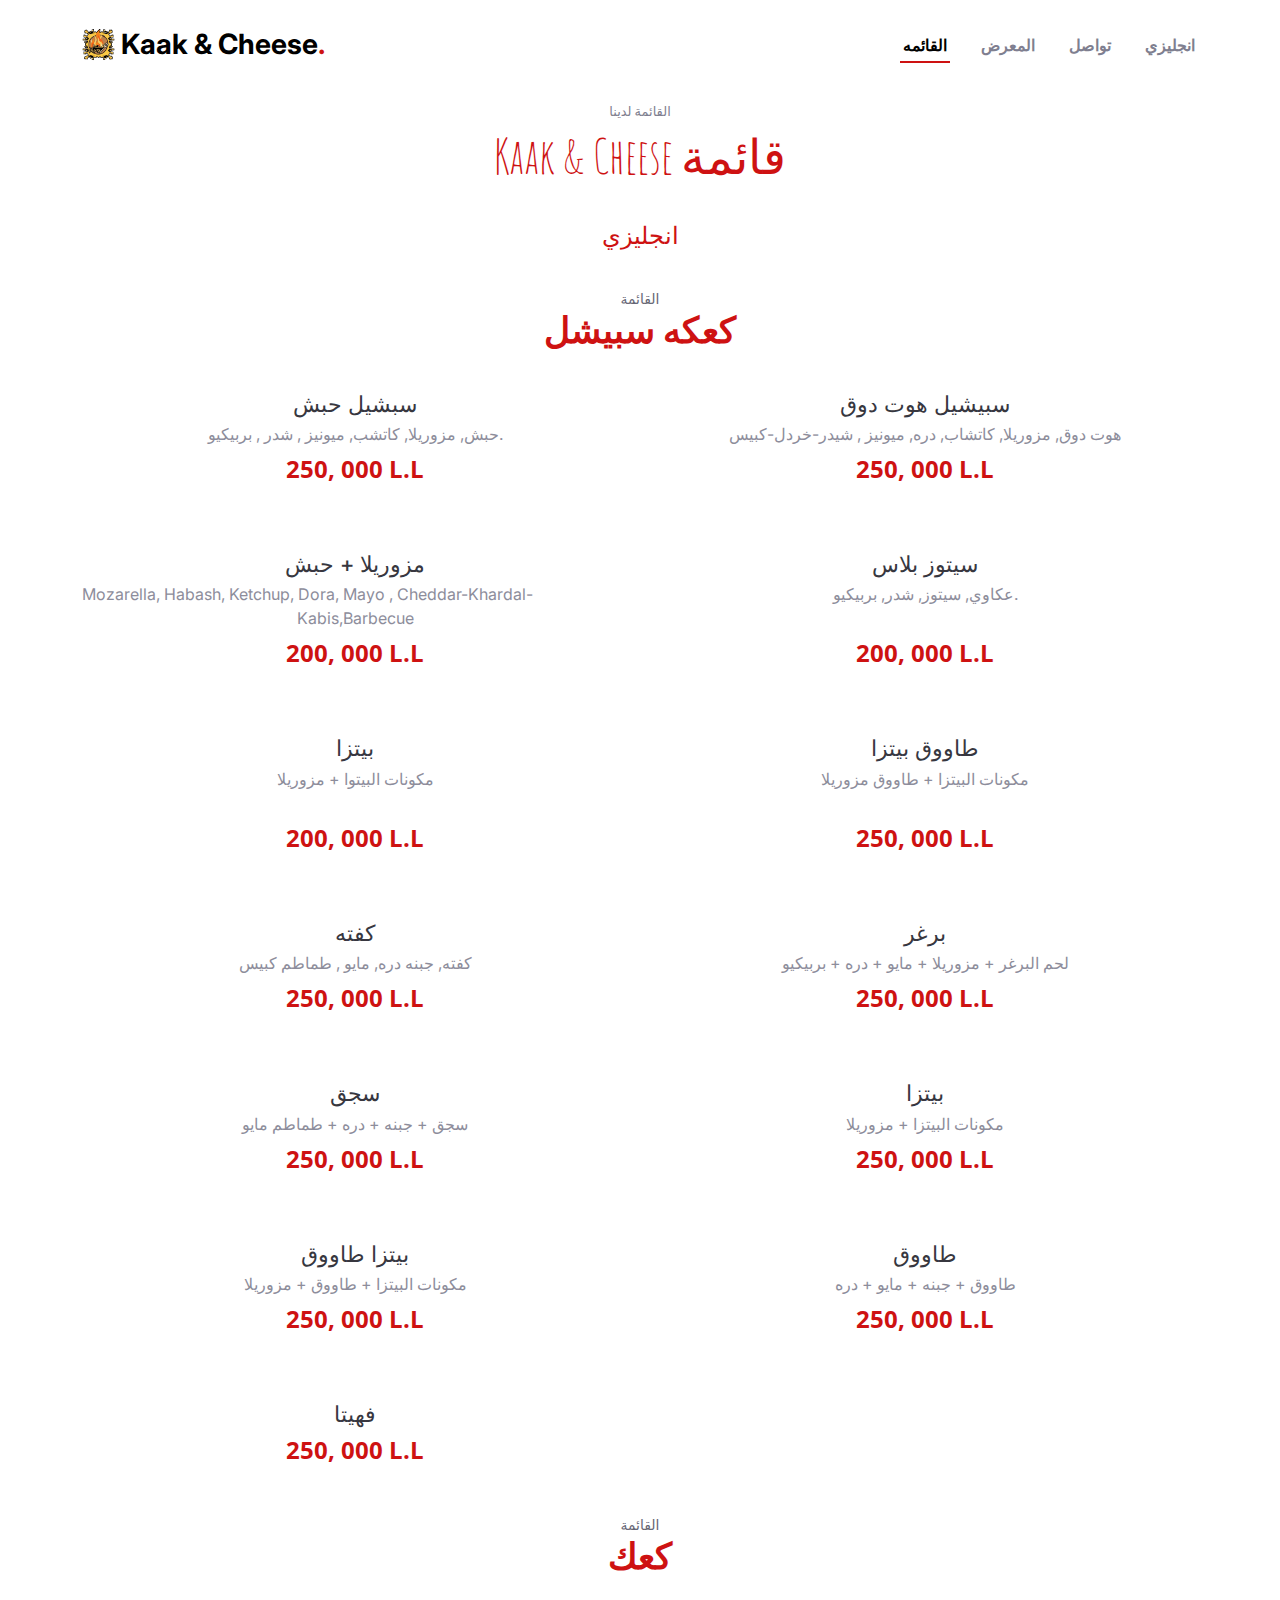
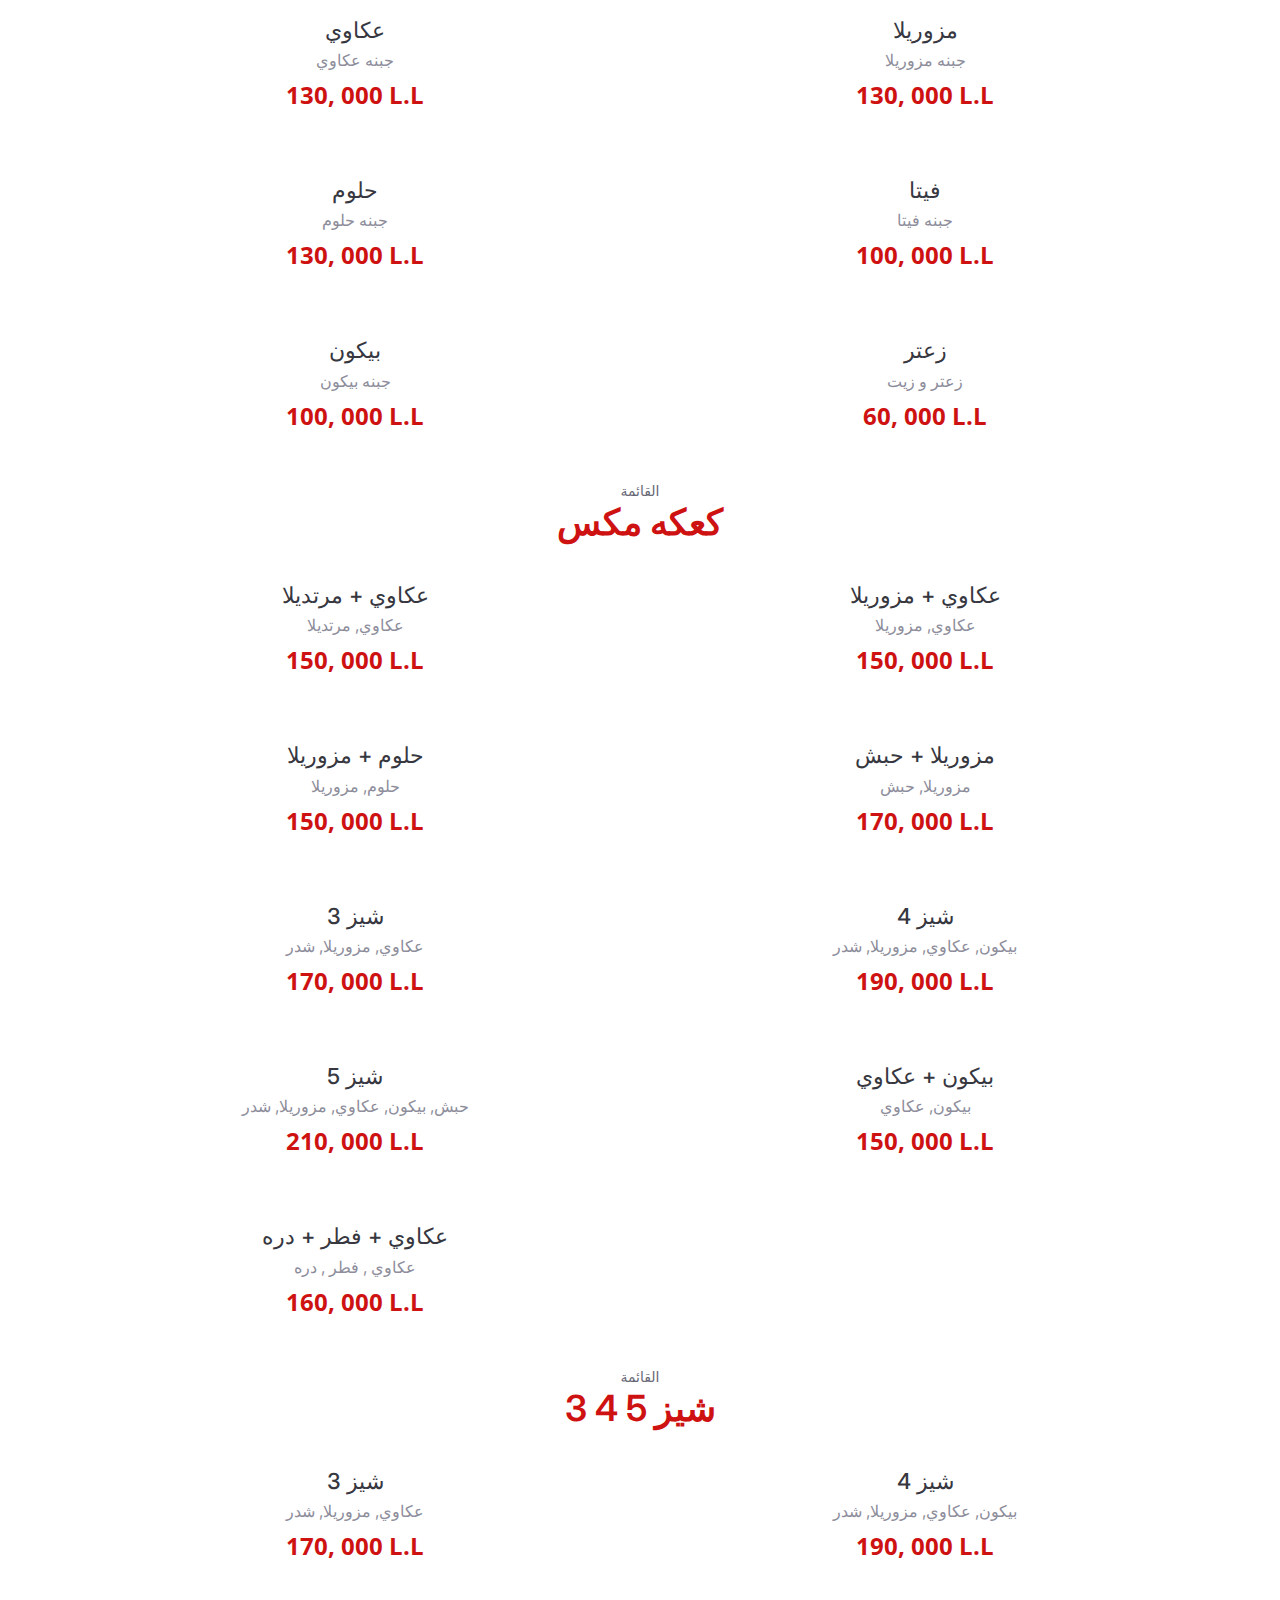
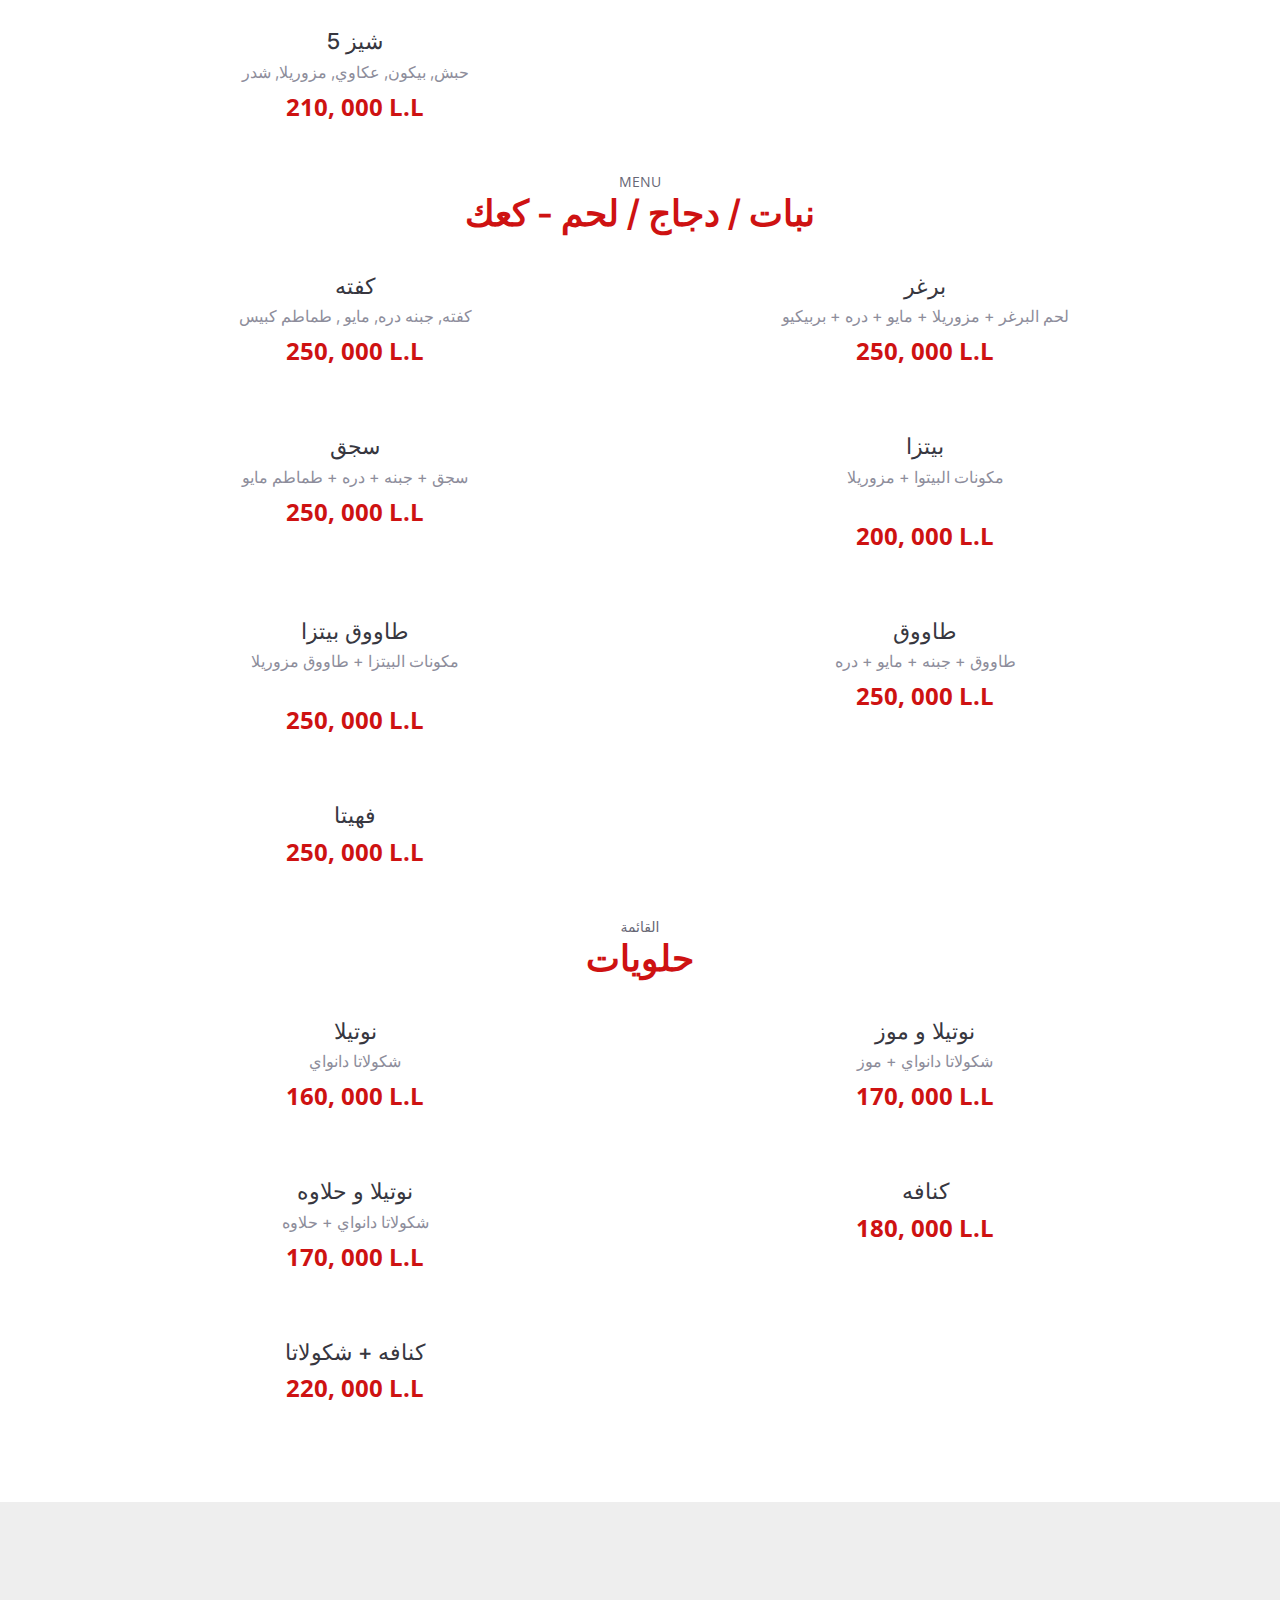
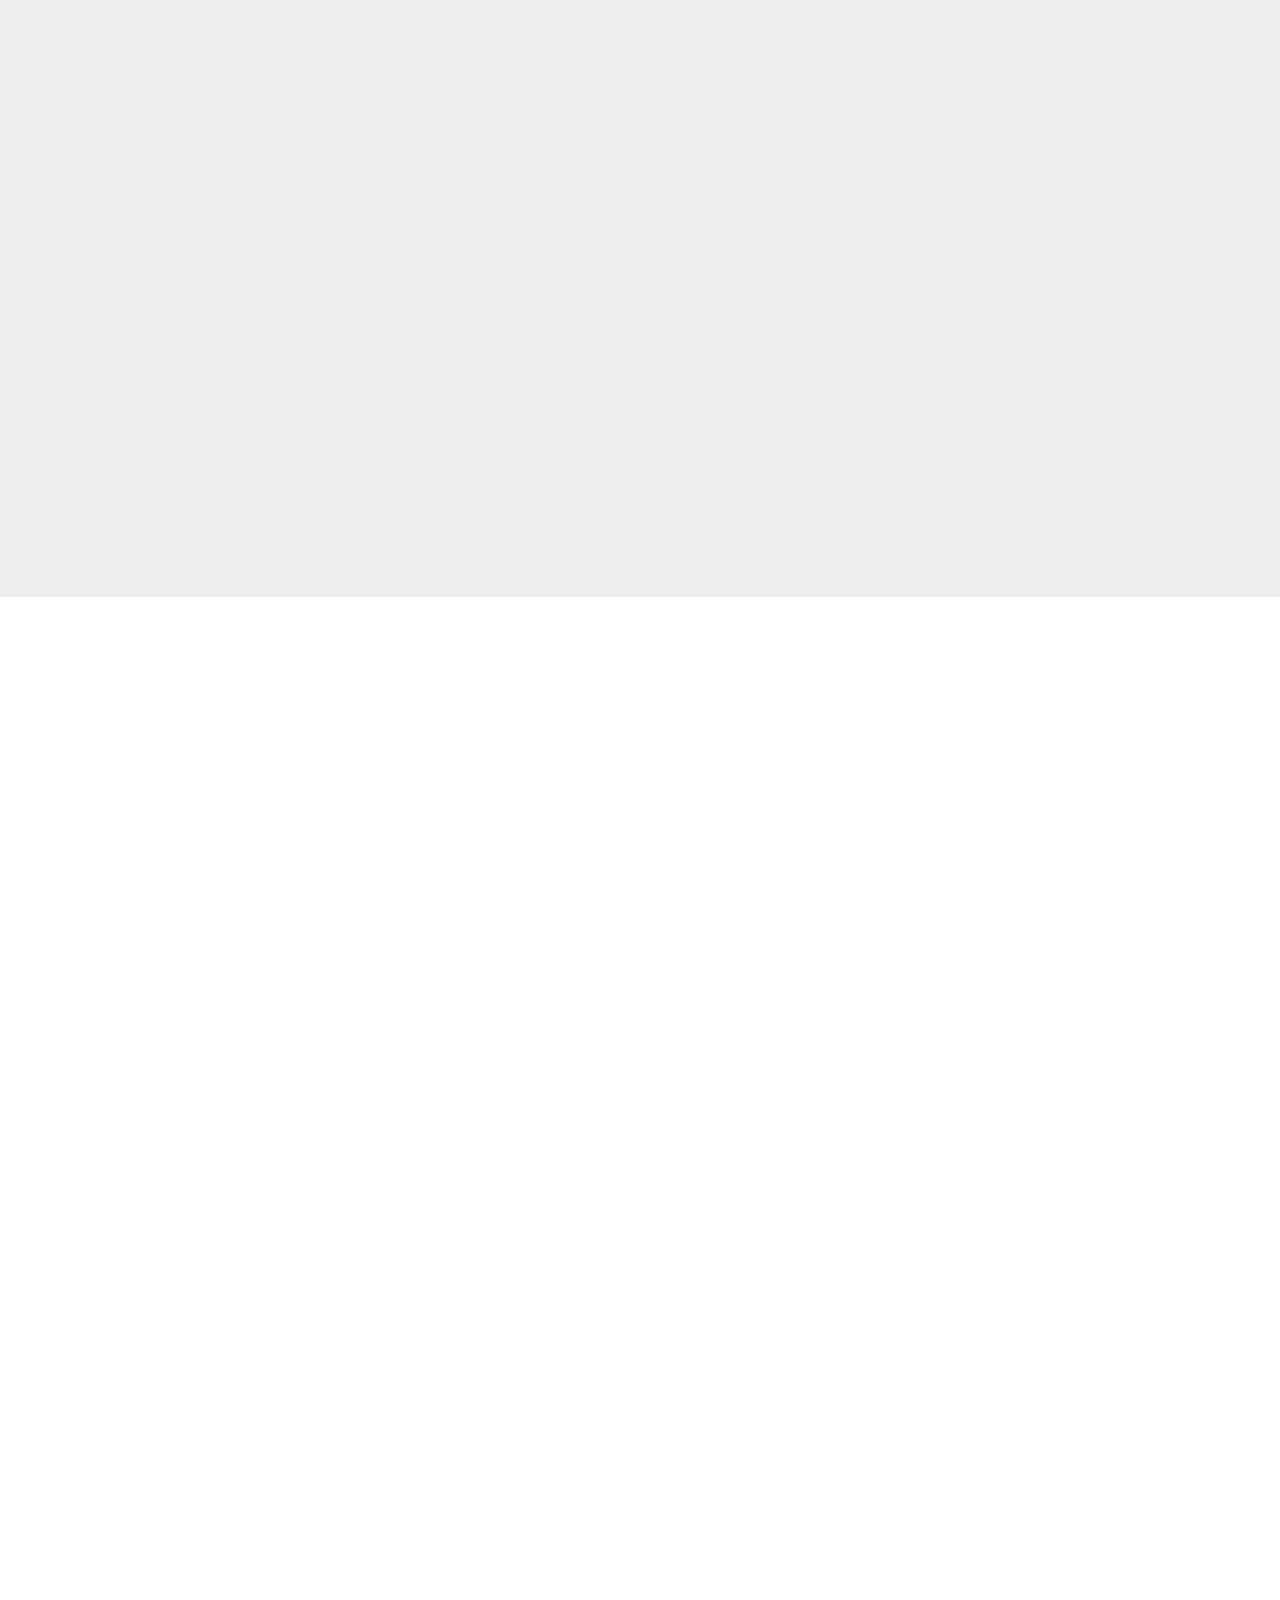
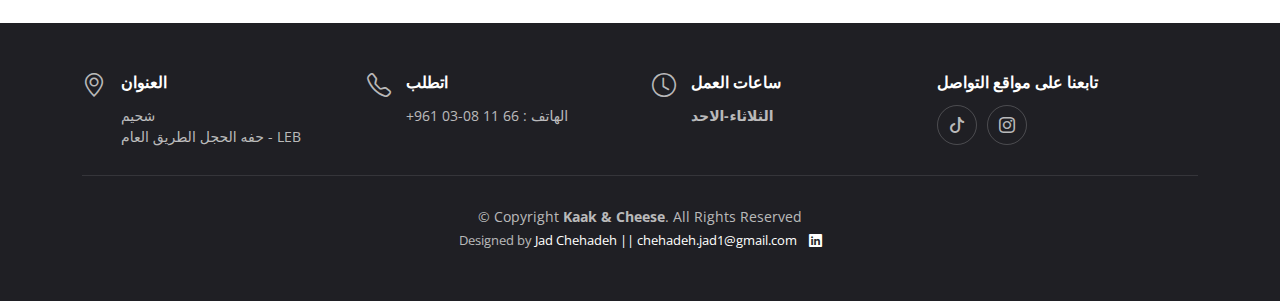
<file: indexarabic.html>
<!DOCTYPE html>
<html lang="en">

<head>
  <meta charset="utf-8">
  <meta content="width=device-width, initial-scale=1.0" name="viewport">

  <title>Kaak & Cheese - Menu</title><!-- changes done here -->
  <meta content="" name="description">
  <meta content="" name="keywords">

  <!-- Favicons -->
  <link href="assets/img/kaaks.jpg" rel="icon">
  <link href="assets/img/apple-touch-icon.png" rel="apple-touch-icon">

  <!-- Google Fonts -->
  <link rel="preconnect" href="https://fonts.googleapis.com">
  <link rel="preconnect" href="https://fonts.gstatic.com" crossorigin>
  <link href="https://fonts.googleapis.com/css2?family=Open+Sans:ital,wght@0,300;0,400;0,500;0,600;0,700;1,300;1,400;1,600;1,700&family=Amatic+SC:ital,wght@0,300;0,400;0,500;0,600;0,700;1,300;1,400;1,500;1,600;1,700&family=Inter:ital,wght@0,300;0,400;0,500;0,600;0,700;1,300;1,400;1,500;1,600;1,700&display=swap" rel="stylesheet">

  <!-- Vendor CSS Files -->
  <link href="assets/vendor/bootstrap/css/bootstrap.min.css" rel="stylesheet">
  <link href="assets/vendor/bootstrap-icons/bootstrap-icons.css" rel="stylesheet">
  <link href="assets/vendor/aos/aos.css" rel="stylesheet">
  <link href="assets/vendor/glightbox/css/glightbox.min.css" rel="stylesheet">
  <link href="assets/vendor/swiper/swiper-bundle.min.css" rel="stylesheet">

  <!-- Template Main CSS File -->
  <link href="assets/css/main.css" rel="stylesheet">

  <!-- =======================================================
  * Template Name: Yummy
  * Updated: Jul 27 2023 with Bootstrap v5.3.1
  * Template URL: https://bootstrapmade.com/yummy-bootstrap-restaurant-website-template/
  * Author: BootstrapMade.com
  * License: https://bootstrapmade.com/license/
  ======================================================== -->
</head>

<body>

  <!-- ======= Header ======= -->
  <header id="header" class="header fixed-top d-flex align-items-center">
    <div class="container d-flex align-items-center justify-content-between">

      <a href="index.html" class="logo d-flex align-items-center me-auto me-lg-0">
        <!-- Uncomment the line below if you also wish to use an image logo -->
         <img src="assets/img/kaaks.jpg" alt="">
        <h1>Kaak & Cheese<span>.</span></h1>
      </a>

      <nav id="navbar" class="navbar">
        <ul>
         
         
          <li><a href="#menu">القائمه</a></li>
          
          
          <li><a href="#gallery">المعرض</a></li>
          
          <li><a href="#contact">تواصل</a></li>
          <li><a href="index.html">انجليزي</a></li>
        </ul>
      </nav><!-- .navbar -->

      
      <i class="mobile-nav-toggle mobile-nav-show bi bi-list"></i>
      <i class="mobile-nav-toggle mobile-nav-hide d-none bi bi-x"></i>

    </div>
  </header><!-- End Header -->

  <!-- ======= Hero Section ======= -->
  <!-- End Hero Section -->
	<BR>
  <main id="main">

    <!-- ======= About Section ======= -->
   

    <!-- ======= Why Us Section ======= -->
	
    <!-- End Why Us Section -->

    <!-- ======= Stats Counter Section ======= -->
    <!-- End Stats Counter Section -->

    <!-- ======= Menu Section ======= -->
    <section id="menu" class="menu">
      <div class="container" data-aos="fade-up">

        <div class="section-header">
          <h2>القائمة لدينا</h2>
          <p> <span>Kaak & Cheese  قائمة </span> </p>
        </div>

        <ul class="nav nav-tabs d-flex justify-content-center" data-aos="fade-up" data-aos-delay="200">

          <li class="nav-item">
            <a href="index.html">
              <h4>انجليزي</h4>
            </a>
          </li><!-- End tab nav item -->
<!-- End tab nav item -->

        </ul>

        <div class="tab-content" data-aos="fade-up" data-aos-delay="300">

          <div class="tab-pane fade active show" id="menu-starters">

            <div class="tab-header text-center">
              <p>القائمة</p>
              <h3>كعكه سبيشل</h3>
            </div>

            <div class="row gy-5">

              <div class="ol-lg-6 col-md-6 col-6 menu-item">
                
                <h4>سبشيل حبش</h4>
                <p class="ingredients">
                  حبش, مزوريلا, كاتشب, ميونيز , شدر , بربيكيو.
                </p>
                <p class="price">
                  250, 000 L.L
                </p>
              </div><!-- Menu Item -->

              <div class="ol-lg-6 col-md-6 col-6 menu-item">
                
                <h4>سبيشيل هوت دوق</h4>
                <p class="ingredients">
                  هوت دوق, مزوريلا, كاتشاب, دره, ميونيز , شيدر-خردل-كبيس
                </p>
                <p class="price">
                  250, 000 L.L
                </p>
              </div>
              <div class="col-lg-6 col-md-6 col-6 menu-item">
                
                <h4>مزوريلا + حبش</h4>
                <p class="ingredients">
                  Mozarella, Habash, Ketchup, Dora, Mayo , Cheddar-Khardal-Kabis,Barbecue
                </p>
                <p class="price">
                  200, 000 L.L
                </p>
              </div><!-- Menu Item -->

              <div class="ol-lg-6 col-md-6 col-6 menu-item">
                
                <h4>سيتوز بلاس</h4>
                <p class="ingredients">
                  عكاوي, سيتوز, شدر, بربيكيو.<br>
                </p>
				<br>
                <p class="price">
                  200, 000 L.L
                </p>
              </div>
			  <div class="ol-lg-6 col-md-6 col-6 menu-item">
                
                <h4>بيتزا </h4>
                <p class="ingredients">
                  مكونات البيتوا + مزوريلا<br>
                </p>
				<br>
                <p class="price">
                  200, 000 L.L
                </p>
              </div>
			  <div class="ol-lg-6 col-md-6 col-6 menu-item">
                
                <h4>طاووق بيتزا</h4>
                <p class="ingredients">
                  مكونات البيتزا + طاووق مزوريلا
                 <br>
                </p>
				<br>
                <p class="price">
                 250, 000 L.L
                </p>
              </div><!-- Menu Item -->

             <!-- Menu Item -->
             <div class="ol-lg-6 col-md-6 col-6 menu-item">
                
              <h4>كفته</h4>
              <p class="ingredients">
                كفته, جبنه دره, مايو , طماطم كبيس
              </p>
              <p class="price">
               250, 000 L.L
              </p>
            </div><!-- Menu Item -->

            <div class="ol-lg-6 col-md-6 col-6 menu-item">
              
              <h4>برغر</h4>
              <p class="ingredients">
                لحم البرغر + مزوريلا + مايو + دره + بربيكيو
              </p>
              <p class="price">
                250, 000 L.L
              </p>
            </div><!-- Menu Item -->

            <div class="ol-lg-6 col-md-6 col-6 menu-item">
              
              <h4>سجق</h4>
              <p class="ingredients">
                سجق + جبنه + دره + طماطم مايو
              </p>
              <p class="price">
               250, 000 L.L
              </p>
            </div>
            <div class="ol-lg-6 col-md-6 col-6 menu-item">
              
              <h4>بيتزا</h4>
              <p class="ingredients">
                مكونات البيتزا + مزوريلا
              </p>
              <p class="price">
              250, 000 L.L
              </p>
            </div>
            <div class="ol-lg-6 col-md-6 col-6 menu-item">
              
              <h4>بيتزا طاووق</h4>
              <p class="ingredients">
                مكونات البيتزا + طاووق + مزوريلا
              </p>
              <p class="price">
              250, 000 L.L
              </p>
            </div>
            <div class="ol-lg-6 col-md-6 col-6 menu-item">
              
              <h4>طاووق</h4>
              <p class="ingredients">
                طاووق + جبنه + مايو + دره
              </p>
              <p class="price">
              250, 000 L.L
              </p>
            </div>
            <div class="ol-lg-6 col-md-6 col-6 menu-item">
              
              <h4>فهيتا</h4>
              <p class="ingredients">
                
              </p>
              <p class="price">
              250, 000 L.L
              </p>
            </div>

            </div>
            
          </div><!-- End Starter Menu Content -->

          <div class="tab-pane fade active show" id="menu-breakfast">

            <div class="tab-header text-center">
              <p>القائمة</p>
              <h3>كعك</h3>
            </div>

            <div class="row gy-5">

              <div class="ol-lg-6 col-md-6 col-6 menu-item">
                
                <h4>عكاوي</h4>
                <p class="ingredients">
                  جبنه عكاوي
                </p>
                <p class="price">
                  130, 000 L.L
                </p>
              </div><!-- Menu Item -->

              <div class="ol-lg-6 col-md-6 col-6 menu-item">
                 
                <h4>مزوريلا</h4>
                <p class="ingredients">
                جبنه مزوريلا
                </p>
                <p class="price">
                  130, 000 L.L
                </p>
              </div><!-- Menu Item -->

              <div class="ol-lg-6 col-md-6 col-6 menu-item">
                 
                <h4>حلوم</h4>
                <p class="ingredients">
                 جبنه حلوم
                </p>
                <p class="price">
                  130, 000 L.L
                </p>
              </div>
			  <div class="ol-lg-6 col-md-6 col-6 menu-item">
                 
                <h4>فيتا</h4>
                <p class="ingredients">
                  جبنه فيتا
                </p>
                <p class="price">
                  100, 000 L.L
                </p>
              </div>
			  <div class="ol-lg-6 col-md-6 col-6 menu-item">
                
                <h4>بيكون</h4>
                <p class="ingredients">
                  جبنه بيكون
                </p>
                <p class="price">
                  100, 000 L.L
                </p>
              </div>
			  <div class="ol-lg-6 col-md-6 col-6 menu-item">
                 
                <h4>زعتر</h4>
                <p class="ingredients">
                  زعتر و زيت
                </p>
                <p class="price">
                  60, 000 L.L
                </p>
              </div><!-- Menu Item -->
<!-- Menu Item -->

              <!-- Menu Item -->

            </div>
          </div><!-- End Breakfast Menu Content -->

          <div class="tab-pane fade active show" id="menu-lunch">

            <div class="tab-header text-center">
              <p>القائمة</p>
              <h3>كعكه مكس</h3>
            </div>

            <div class="row gy-5">

              <div class="ol-lg-6 col-md-6 col-6 menu-item">
                
                <h4>عكاوي + مرتديلا</h4>
                <p class="ingredients">
                  عكاوي, مرتديلا
                </p>
                <p class="price">
                  150, 000 L.L
                </p>
              </div><!-- Menu Item -->

              <div class="ol-lg-6 col-md-6 col-6 menu-item">
               
                <h4>عكاوي + مزوريلا</h4>
                <p class="ingredients">
                  عكاوي, مزوريلا
                </p>
                <p class="price">
                  150, 000 L.L
                </p>
              </div><!-- Menu Item -->

              <div class="ol-lg-6 col-md-6 col-6 menu-item">
                
                <h4>حلوم + مزوريلا</h4>
                <p class="ingredients">
                  حلوم, مزوريلا
                </p>
                <p class="price">
                 150, 000 L.L
                </p>
              </div><!-- Menu Item -->

              <div class="ol-lg-6 col-md-6 col-6 menu-item">
                
                <h4>مزوريلا + حبش</h4>
                <p class="ingredients">
                  مزوريلا, حبش
                </p>
                <p class="price">
                  170, 000 L.L
                </p>
              </div>
              <div class="ol-lg-6 col-md-6 col-6 menu-item">
                
                <h4>3 شيز</h4>
                <p class="ingredients">
                  عكاوي, مزوريلا, شدر
                </p>
                <p class="price">
                 170, 000 L.L
                </p>
              </div><!-- Menu Item -->

              <div class="ol-lg-6 col-md-6 col-6 menu-item">
                
                <h4>4 شيز</h4>
                <p class="ingredients">
                  بيكون, عكاوي, مزوريلا, شدر
                </p>
                <p class="price">
                  190, 000 L.L
                </p>
              </div><!-- Menu Item -->

              <div class="ol-lg-6 col-md-6 col-6 menu-item">
                
                <h4>5 شيز</h4>
                <p class="ingredients">
                  حبش, بيكون, عكاوي, مزوريلا, شدر
                </p>
                <p class="price">
                  210, 000 L.L
                </p>
              </div><!-- Menu Item -->

              <div class="ol-lg-6 col-md-6 col-6 menu-item">
                
                <h4>بيكون + عكاوي</h4>
                <p class="ingredients">
                  بيكون, عكاوي
                </p>
                <p class="price">
                  150, 000 L.L
                </p>
              </div>
              <div class="ol-lg-6 col-md-6 col-6 menu-item">
                
                <h4>عكاوي + فطر + دره</h4>
                <p class="ingredients">
                  عكاوي , فطر , دره
                </p>
                <p class="price">
                  160, 000 L.L
                </p>
              </div><!-- Menu Item -->

              <!-- Menu Item -->

            </div>
          </div><!-- End Lunch Menu Content -->

          <div class="tab-pane fade active show" id="menu-dinner">

            <div class="tab-header text-center">
              <p>القائمة</p>
              <h3>3 4 5 شيز</h3>
            </div>

            <div class="row gy-5">

              <div class="ol-lg-6 col-md-6 col-6 menu-item">
                
                <h4>3 شيز</h4>
                <p class="ingredients">
                  عكاوي, مزوريلا, شدر
                </p>
                <p class="price">
                 170, 000 L.L
                </p>
              </div><!-- Menu Item -->

              <div class="ol-lg-6 col-md-6 col-6 menu-item">
                
                <h4>4 شيز</h4>
                <p class="ingredients">
                  بيكون, عكاوي, مزوريلا, شدر
                </p>
                <p class="price">
                  190, 000 L.L
                </p>
              </div><!-- Menu Item -->

              <div class="ol-lg-6 col-md-6 col-6 menu-item">
                
                <h4>5 شيز</h4>
                <p class="ingredients">
                  حبش, بيكون, عكاوي, مزوريلا, شدر
                </p>
                <p class="price">
                  210, 000 L.L
                </p>
              </div><!-- Menu Item -->

              <!-- Menu Item -->

            </div>
          </div>
          <div class="tab-pane fade active show" id="menu-meat">

            <div class="tab-header text-center">
              <p>Menu</p>
              <h3>نبات / دجاج / لحم - كعك</h3>
            </div>

            <div class="row gy-5">

              <div class="ol-lg-6 col-md-6 col-6 menu-item">
                
                <h4>كفته</h4>
                <p class="ingredients">
                  كفته, جبنه دره, مايو , طماطم كبيس
                </p>
                <p class="price">
                 250, 000 L.L
                </p>
              </div><!-- Menu Item -->
              <div class="ol-lg-6 col-md-6 col-6 menu-item">
              
                <h4>برغر</h4>
                <p class="ingredients">
                  لحم البرغر + مزوريلا + مايو + دره + بربيكيو
                </p>
                <p class="price">
                  250, 000 L.L
                </p>
              </div><!-- Menu Item -->

              <div class="ol-lg-6 col-md-6 col-6 menu-item">
              
                <h4>سجق</h4>
                <p class="ingredients">
                  سجق + جبنه + دره + طماطم مايو
                </p>
                <p class="price">
                 250, 000 L.L
                </p>
              </div>
              <div class="ol-lg-6 col-md-6 col-6 menu-item">
                
                <h4>بيتزا </h4>
                <p class="ingredients">
                  مكونات البيتوا + مزوريلا<br>
                </p>
				<br>
                <p class="price">
                  200, 000 L.L
                </p>
              </div>
              <div class="ol-lg-6 col-md-6 col-6 menu-item">
                
                <h4>طاووق بيتزا</h4>
                <p class="ingredients">
                  مكونات البيتزا + طاووق مزوريلا
                 <br>
                </p>
				<br>
                <p class="price">
                 250, 000 L.L
                </p>
              </div>
              <div class="ol-lg-6 col-md-6 col-6 menu-item">
              
                <h4>طاووق</h4>
                <p class="ingredients">
                  طاووق + جبنه + مايو + دره
                </p>
                <p class="price">
                250, 000 L.L
                </p>
              </div>
              <div class="ol-lg-6 col-md-6 col-6 menu-item">
                
                <h4>فهيتا</h4>
                <p class="ingredients">
                  
                </p>
                <p class="price">
                250, 000 L.L
                </p>
              </div><!-- Menu Item -->

              <!-- Menu Item -->

            </div>
          </div>
          <div class="tab-pane fade active show" id="menu-desserts">

            <div class="tab-header text-center">
              <p>القائمة</p>
              <h3>حلويات</h3>
            </div>

            <div class="row gy-5">

              <div class="ol-lg-6 col-md-6 col-6 menu-item">
                
                <h4>نوتيلا</h4>
                <p class="ingredients">
                 شكولاتا دانواي
                </p>
                <p class="price">
                 160, 000 L.L
                </p>
              </div><!-- Menu Item -->

              <div class="ol-lg-6 col-md-6 col-6 menu-item">
                
                <h4>نوتيلا و موز</h4>
                <p class="ingredients">
                  شكولاتا دانواي + موز
                </p>
                <p class="price">
                  170, 000 L.L
                </p>
              </div><!-- Menu Item -->

              <div class="ol-lg-6 col-md-6 col-6 menu-item">
                
                <h4>نوتيلا و حلاوه</h4>
                <p class="ingredients">
                  شكولاتا دانواي + حلاوه
                </p>
                <p class="price">
                  170, 000 L.L
                </p>
              </div>
              <div class="ol-lg-6 col-md-6 col-6 menu-item">
                
                <h4>كنافه</h4>
                <p class="ingredients">
                 
                </p>
                <p class="price">
                  180, 000 L.L
                </p>
              </div><!-- Menu Item -->

              <!-- Menu Item -->
              <div class="ol-lg-6 col-md-6 col-6 menu-item">
                
                <h4>كنافه + شكولاتا</h4>
                <p class="ingredients">
                 
                </p>
                <p class="price">
                  220, 000 L.L
                </p>
              </div>
            </div>
          </div><!-- End Dinner Menu Content -->

        </div>

      </div>
    </section><!-- End Menu Section -->

    <!-- ======= Testimonials Section ======= -->
   <!-- End testimonial item -->

          <!-- End testimonial item -->

          <!-- End Testimonials Section -->

    <!-- ======= Events Section ======= -->
    <!-- End Events Section -->

    <!-- ======= Chefs Section ======= -->
   <!-- End Chefs Member -->

          

    <!-- ======= Gallery Section ======= -->
    <section id="gallery" class="gallery section-bg">
      <div class="container" data-aos="fade-up">

        <div class="section-header">
          <h2>المعرض</h2>
          <p> <span>معرضنا</span></p>
        </div>

        <div class="gallery-slider swiper">
          <div class="swiper-wrapper align-items-center">
            <div class="swiper-slide"><a class="glightbox" data-gallery="images-gallery" href="assets/img/menu1.jpeg"><img src="assets/img/menu1.jpeg" class="img-fluid" alt=""></a></div>
            <div class="swiper-slide"><a class="glightbox" data-gallery="images-gallery" href="assets/img/menu2.jpeg"><img src="assets/img/menu2.jpeg" class="img-fluid" alt=""></a></div>
            <div class="swiper-slide"><a class="glightbox" data-gallery="images-gallery" href="assets/img/menu3.jpeg"><img src="assets/img/menu3.jpeg" class="img-fluid" alt=""></a></div>
            <div class="swiper-slide"><a class="glightbox" data-gallery="images-gallery" href="assets/img/menu4.jpeg"><img src="assets/img/menu4.jpeg" class="img-fluid" alt=""></a></div>
            <div class="swiper-slide"><a class="glightbox" data-gallery="images-gallery" href="assets/img/menu5.jpeg"><img src="assets/img/menu5.jpeg" class="img-fluid" alt=""></a></div>
            <div class="swiper-slide"><a class="glightbox" data-gallery="images-gallery" href="assets/img/menu6.jpeg"><img src="assets/img/menu6.jpeg" class="img-fluid" alt=""></a></div>
            <div class="swiper-slide"><a class="glightbox" data-gallery="images-gallery" href="assets/img/menu7.jpeg"><img src="assets/img/menu7.jpeg" class="img-fluid" alt=""></a></div>
            <div class="swiper-slide"><a class="glightbox" data-gallery="images-gallery" href="assets/img/menu8.jpeg"><img src="assets/img/menu8.jpeg" class="img-fluid" alt=""></a></div>
            <div class="swiper-slide"><a class="glightbox" data-gallery="images-gallery" href="assets/img/menu9.jpeg"><img src="assets/img/menu9.jpeg" class="img-fluid" alt=""></a></div>
            <div class="swiper-slide"><a class="glightbox" data-gallery="images-gallery" href="assets/img/menu10.jpeg"><img src="assets/img/menu10.jpeg" class="img-fluid" alt=""></a></div>
            <div class="swiper-slide"><a class="glightbox" data-gallery="images-gallery" href="assets/img/menu11.jpeg"><img src="assets/img/menu11.jpeg" class="img-fluid" alt=""></a></div>
            <div class="swiper-slide"><a class="glightbox" data-gallery="images-gallery" href="assets/img/menu12.jpeg"><img src="assets/img/menu12.jpeg" class="img-fluid" alt=""></a></div>
          </div>
          <div class="swiper-pagination"></div>
        </div>

      </div>
    </section><!-- End Gallery Section -->

    <!-- ======= Contact Section ======= -->
    <section id="contact" class="contact">
      <div class="container" data-aos="fade-up">

        <div class="section-header">
          <h2>التواصل</h2>
          <p> <span>تواصل معنا</span></p>
        </div>

        <!-- End Google Maps -->

        <div class="row gy-4">

          <div class="col-md-6">
            <div class="info-item  d-flex align-items-center">
              <i class="icon bi bi-map flex-shrink-0"></i>
              <div>
                <h3>العنوان</h3>
                <p>شحيم <br>
              حفه الحجل الطريق العام</p>
              </div>
            </div>
          </div><!-- End Info Item -->

          <div class="col-md-6">
            <div class="info-item d-flex align-items-center">
              <i class="icon bi bi-tiktok flex-shrink-0"></i>
              <div>
                <h3></h3>
                <a href='https://www.tiktok.com/@kaakandcheese?_t=8ecBnK3tJre&_r=1'>التيك توك</a>
              </div>
            </div>
          </div><!-- End Info Item -->

          <div class="col-md-6">
            <div class="info-item  d-flex align-items-center">
              <i class="icon bi bi-telephone flex-shrink-0"></i>
              <div>
                <h3>اطلب الان !</h3>
                <p>+961 03-08 11 66</p>
              </div>
            </div>
          </div><!-- End Info Item -->

          <div class="col-md-6">
            <div class="info-item  d-flex align-items-center">
              <i class="icon bi bi-share flex-shrink-0"></i>
              <div>
                <h3>نفتح ابوابنا</h3>
                <div><strong>الثلاثاء-الاحد:</strong> 10AM - 1AM <b></b> 
                
                </div>
              </div>
            </div>
          </div><!-- End Info Item -->

        </div>

        <!--End Contact Form -->

        
        <div class="mb-3">
          <iframe src="https://www.google.com/maps/embed?pb=!1m17!1m12!1m3!1d1661.3080885457503!2d35.48014254720762!3d33.61526197613621!2m3!1f0!2f0!3f0!3m2!1i1024!2i768!4f13.1!3m2!1m1!2zMzPCsDM2JzU0LjkiTiAzNcKwMjgnNTcuMyJF!5e0!3m2!1sen!2slb!4v1691335246554!5m2!1sen!2slb" width="1200" height="450" style="border:0;" allowfullscreen="" loading="lazy" referrerpolicy="no-referrer-when-downgrade"></iframe>
        </div><!-- End Google Maps -->
      </div>
    </section><!-- End Contact Section -->

  </main><!-- End #main -->

  <!-- ======= Footer ======= -->
  <footer id="footer" class="footer">

    <div class="container">
      <div class="row gy-3">
        <div class="col-lg-3 col-md-6 d-flex">
          <i class="bi bi-geo-alt icon"></i>
          <div>
            <h4>العنوان</h4>
            <p>
              شحيم <br>
              حفه الحجل الطريق العام - LEB<br>
            </p>
          </div>

        </div>

        <div class="col-lg-3 col-md-6 footer-links d-flex">
          <i class="bi bi-telephone icon"></i>
          <div>
            <h4>اتطلب</h4>
            <p>
                +961 03-08 11 66 : الهاتف<br>
              
            </p>
          </div>
        </div>

        <div class="col-lg-3 col-md-6 footer-links d-flex">
          <i class="bi bi-clock icon"></i>
          <div>
            <h4>ساعات العمل</h4>
            <p>
              <strong>الثلاثاء-الاحد</strong> <br>
              
            </p>
          </div>
        </div>

        <div class="col-lg-3 col-md-6 footer-links">
          <h4>تابعنا على مواقع التواصل</h4>
          <div class="social-links d-flex">
            
            
			<a href="https://www.tiktok.com/@kaakandcheese?_t=8ecBnK3tJre&_r=1" class="facebook"><i class="bi bi-tiktok"></i></a>
            <a href="https://instagram.com/kaakandcheese_?igshid=MzRlODBiNWFlZA==" class="instagram"><i class="bi bi-instagram"></i></a>
            
          </div>
        </div>

      </div>
    </div>

    <div class="container">
      <div class="copyright">
        &copy; Copyright <strong><span>Kaak & Cheese</span></strong>. All Rights Reserved
      </div>
      <div class="credits">
        <!-- All the links in the footer should remain intact. -->
        <!-- You can delete the links only if you purchased the pro version. -->
        <!-- Licensing information: https://bootstrapmade.com/license/ -->
        <!-- Purchase the pro version with working PHP/AJAX contact form: https://bootstrapmade.com/yummy-bootstrap-restaurant-website-template/ -->
        Designed by <a href="https://bootstrapmade.com/">Jad Chehadeh || chehadeh.jad1@gmail.com <a href="https://www.linkedin.com/in/jad-chehadeh-59a713242" class="facebook"> &nbsp; &nbsp;<i class="bi bi-linkedin"></i></a></a>
      </div>
    </div>

  </footer><!-- End Footer -->
  <!-- End Footer -->

  <a href="#" class="scroll-top d-flex align-items-center justify-content-center"><i class="bi bi-arrow-up-short"></i></a>

  <div id="preloader"></div>

  <!-- Vendor JS Files -->
  <script src="assets/vendor/bootstrap/js/bootstrap.bundle.min.js"></script>
  <script src="assets/vendor/aos/aos.js"></script>
  <script src="assets/vendor/glightbox/js/glightbox.min.js"></script>
  <script src="assets/vendor/purecounter/purecounter_vanilla.js"></script>
  <script src="assets/vendor/swiper/swiper-bundle.min.js"></script>
  <script src="assets/vendor/php-email-form/validate.js"></script>

  <!-- Template Main JS File -->
  <script src="assets/js/main.js"></script>

</body>

</html>
</file>
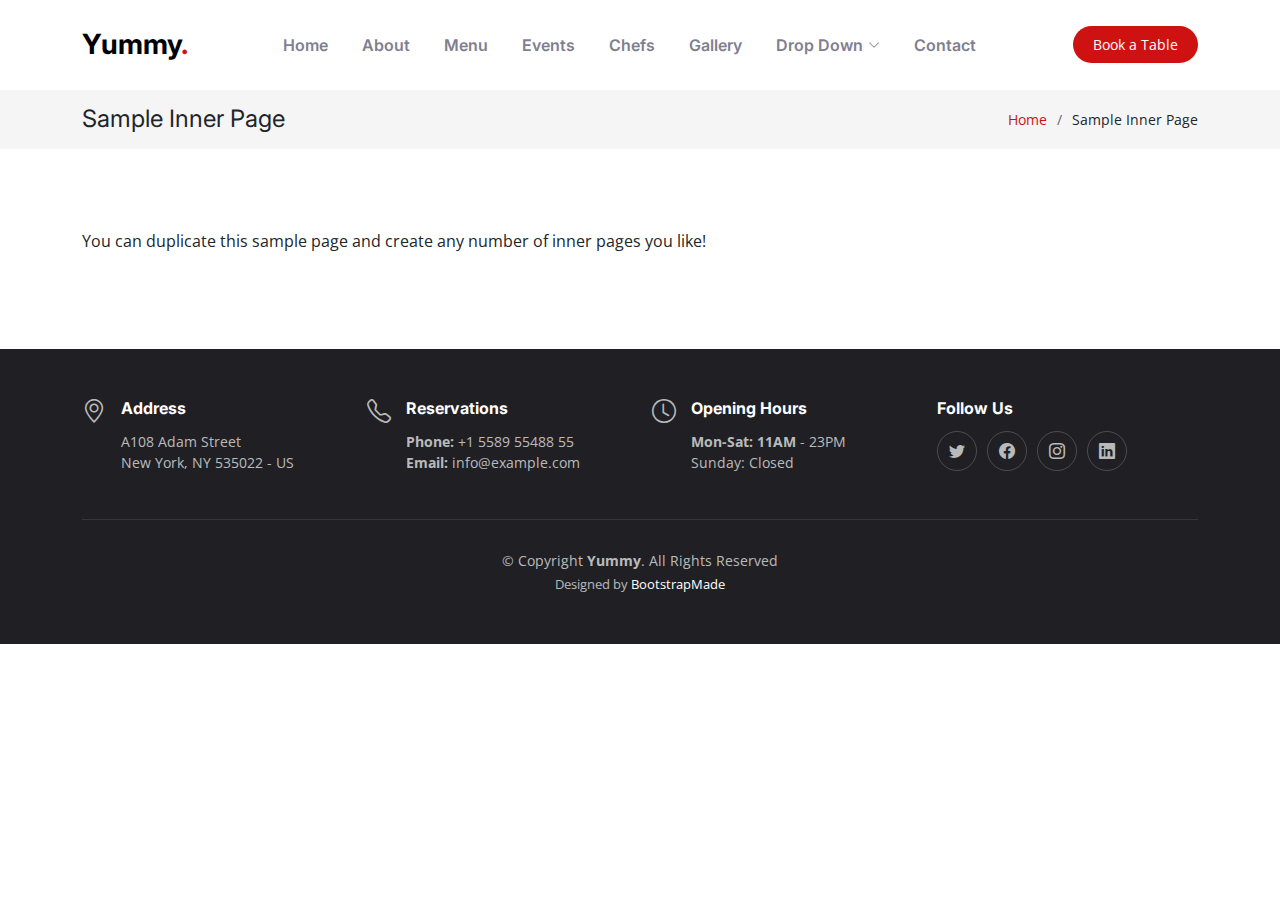
<file: sample-inner-page.html>
<!DOCTYPE html>
<html lang="en">

<head>
  <meta charset="utf-8">
  <meta content="width=device-width, initial-scale=1.0" name="viewport">

  <title>[Template] Sample Inner Page</title>
  <meta content="" name="description">
  <meta content="" name="keywords">

  <!-- Favicons -->
  <link href="assets/img/favicon.png" rel="icon">
  <link href="assets/img/apple-touch-icon.png" rel="apple-touch-icon">

  <!-- Google Fonts -->
  <link rel="preconnect" href="https://fonts.googleapis.com">
  <link rel="preconnect" href="https://fonts.gstatic.com" crossorigin>
  <link href="https://fonts.googleapis.com/css2?family=Open+Sans:ital,wght@0,300;0,400;0,500;0,600;0,700;1,300;1,400;1,600;1,700&family=Amatic+SC:ital,wght@0,300;0,400;0,500;0,600;0,700;1,300;1,400;1,500;1,600;1,700&family=Inter:ital,wght@0,300;0,400;0,500;0,600;0,700;1,300;1,400;1,500;1,600;1,700&display=swap" rel="stylesheet">

  <!-- Vendor CSS Files -->
  <link href="assets/vendor/bootstrap/css/bootstrap.min.css" rel="stylesheet">
  <link href="assets/vendor/bootstrap-icons/bootstrap-icons.css" rel="stylesheet">
  <link href="assets/vendor/aos/aos.css" rel="stylesheet">
  <link href="assets/vendor/glightbox/css/glightbox.min.css" rel="stylesheet">
  <link href="assets/vendor/swiper/swiper-bundle.min.css" rel="stylesheet">

  <!-- Template Main CSS File -->
  <link href="assets/css/main.css" rel="stylesheet">

  <!-- =======================================================
  * Template Name: Yummy
  * Updated: Jul 27 2023 with Bootstrap v5.3.1
  * Template URL: https://bootstrapmade.com/yummy-bootstrap-restaurant-website-template/
  * Author: BootstrapMade.com
  * License: https://bootstrapmade.com/license/
  ======================================================== -->
</head>

<body>

  <!-- ======= Header ======= -->
  <header id="header" class="header fixed-top d-flex align-items-center">
    <div class="container d-flex align-items-center justify-content-between">

      <a href="index.html" class="logo d-flex align-items-center me-auto me-lg-0">
        <!-- Uncomment the line below if you also wish to use an image logo -->
        <!-- <img src="assets/img/logo.png" alt=""> -->
        <h1>Yummy<span>.</span></h1>
      </a>

      <nav id="navbar" class="navbar">
        <ul>
          <li><a href="#hero">Home</a></li>
          <li><a href="#about">About</a></li>
          <li><a href="#menu">Menu</a></li>
          <li><a href="#events">Events</a></li>
          <li><a href="#chefs">Chefs</a></li>
          <li><a href="#gallery">Gallery</a></li>
          <li class="dropdown"><a href="#"><span>Drop Down</span> <i class="bi bi-chevron-down dropdown-indicator"></i></a>
            <ul>
              <li><a href="#">Drop Down 1</a></li>
              <li class="dropdown"><a href="#"><span>Deep Drop Down</span> <i class="bi bi-chevron-down dropdown-indicator"></i></a>
                <ul>
                  <li><a href="#">Deep Drop Down 1</a></li>
                  <li><a href="#">Deep Drop Down 2</a></li>
                  <li><a href="#">Deep Drop Down 3</a></li>
                  <li><a href="#">Deep Drop Down 4</a></li>
                  <li><a href="#">Deep Drop Down 5</a></li>
                </ul>
              </li>
              <li><a href="#">Drop Down 2</a></li>
              <li><a href="#">Drop Down 3</a></li>
              <li><a href="#">Drop Down 4</a></li>
            </ul>
          </li>
          <li><a href="#contact">Contact</a></li>
        </ul>
      </nav><!-- .navbar -->

      <a class="btn-book-a-table" href="#book-a-table">Book a Table</a>
      <i class="mobile-nav-toggle mobile-nav-show bi bi-list"></i>
      <i class="mobile-nav-toggle mobile-nav-hide d-none bi bi-x"></i>

    </div>
  </header><!-- End Header -->

  <main id="main">

    <!-- ======= Breadcrumbs ======= -->
    <div class="breadcrumbs">
      <div class="container">

        <div class="d-flex justify-content-between align-items-center">
          <h2>Sample Inner Page</h2>
          <ol>
            <li><a href="index.html">Home</a></li>
            <li>Sample Inner Page</li>
          </ol>
        </div>

      </div>
    </div><!-- End Breadcrumbs -->

    <section class="sample-page">
      <div class="container" data-aos="fade-up">

        <p>
          You can duplicate this sample page and create any number of inner pages you like!
        </p>

      </div>
    </section>

  </main><!-- End #main -->

  <!-- ======= Footer ======= -->
  <footer id="footer" class="footer">

    <div class="container">
      <div class="row gy-3">
        <div class="col-lg-3 col-md-6 d-flex">
          <i class="bi bi-geo-alt icon"></i>
          <div>
            <h4>Address</h4>
            <p>
              A108 Adam Street <br>
              New York, NY 535022 - US<br>
            </p>
          </div>

        </div>

        <div class="col-lg-3 col-md-6 footer-links d-flex">
          <i class="bi bi-telephone icon"></i>
          <div>
            <h4>Reservations</h4>
            <p>
              <strong>Phone:</strong> +1 5589 55488 55<br>
              <strong>Email:</strong> info@example.com<br>
            </p>
          </div>
        </div>

        <div class="col-lg-3 col-md-6 footer-links d-flex">
          <i class="bi bi-clock icon"></i>
          <div>
            <h4>Opening Hours</h4>
            <p>
              <strong>Mon-Sat: 11AM</strong> - 23PM<br>
              Sunday: Closed
            </p>
          </div>
        </div>

        <div class="col-lg-3 col-md-6 footer-links">
          <h4>Follow Us</h4>
          <div class="social-links d-flex">
            <a href="#" class="twitter"><i class="bi bi-twitter"></i></a>
            <a href="#" class="facebook"><i class="bi bi-facebook"></i></a>
            <a href="#" class="instagram"><i class="bi bi-instagram"></i></a>
            <a href="#" class="linkedin"><i class="bi bi-linkedin"></i></a>
          </div>
        </div>

      </div>
    </div>

    <div class="container">
      <div class="copyright">
        &copy; Copyright <strong><span>Yummy</span></strong>. All Rights Reserved
      </div>
      <div class="credits">
        <!-- All the links in the footer should remain intact. -->
        <!-- You can delete the links only if you purchased the pro version. -->
        <!-- Licensing information: https://bootstrapmade.com/license/ -->
        <!-- Purchase the pro version with working PHP/AJAX contact form: https://bootstrapmade.com/yummy-bootstrap-restaurant-website-template/ -->
        Designed by <a href="https://bootstrapmade.com/">BootstrapMade</a>
      </div>
    </div>

  </footer><!-- End Footer -->
  <!-- End Footer -->

  <a href="#" class="scroll-top d-flex align-items-center justify-content-center"><i class="bi bi-arrow-up-short"></i></a>

  <div id="preloader"></div>

  <!-- Vendor JS Files -->
  <script src="assets/vendor/bootstrap/js/bootstrap.bundle.min.js"></script>
  <script src="assets/vendor/aos/aos.js"></script>
  <script src="assets/vendor/glightbox/js/glightbox.min.js"></script>
  <script src="assets/vendor/purecounter/purecounter_vanilla.js"></script>
  <script src="assets/vendor/swiper/swiper-bundle.min.js"></script>
  <script src="assets/vendor/php-email-form/validate.js"></script>

  <!-- Template Main JS File -->
  <script src="assets/js/main.js"></script>

</body>

</html>
</file>
<file: assets/css/main.css>
/**
* Template Name: Yummy
* Updated: Jul 27 2023 with Bootstrap v5.3.1
* Template URL: https://bootstrapmade.com/yummy-bootstrap-restaurant-website-template/
* Author: BootstrapMade.com
* License: https://bootstrapmade.com/license/
*/

/*--------------------------------------------------------------
# Set main reusable colors and fonts using CSS variables
# Learn more about CSS variables at https://developer.mozilla.org/en-US/docs/Web/CSS/Using_CSS_custom_properties
--------------------------------------------------------------*/
/* Fonts */
:root {
  --font-default: "Open Sans", system-ui, -apple-system, "Segoe UI", Roboto, "Helvetica Neue", Arial, "Noto Sans", "Liberation Sans", sans-serif, "Apple Color Emoji", "Segoe UI Emoji", "Segoe UI Symbol", "Noto Color Emoji";
  --font-primary: "Amatic SC", sans-serif;
  --font-secondary: "Inter", sans-serif;
}

/* Colors */
:root {
  --color-default: #212529;
  --color-primary: #ce1212;
  --color-secondary: #37373f;
}

/* Smooth scroll behavior */
:root {
  scroll-behavior: smooth;
}

/*--------------------------------------------------------------
# General
--------------------------------------------------------------*/
body {
  font-family: var(--font-default);
  color: var(--color-default);
}

a {
  color: var(--color-primary);
  text-decoration: none;
}

a:hover {
  color: #ec2727;
  text-decoration: none;
}

h1,
h2,
h3,
h4,
h5,
h6 {
  font-family: var(--font-secondary);
}

/*--------------------------------------------------------------
# Sections & Section Header
--------------------------------------------------------------*/
section {
  overflow: hidden;
  padding: 80px 0;
}

.section-bg {
  background-color: #eee;
}

.section-header {
  text-align: center;
  padding-bottom: 30px;
}

.section-header h2 {
  font-size: 13px;
  letter-spacing: 1px;
  font-weight: 400;
  margin: 0;
  padding: 0;
  color: #7f7f90;
  text-transform: uppercase;
  font-family: var(--font-default);
}

.section-header p {
  margin: 0;
  font-size: 48px;
  font-weight: 400;
  font-family: var(--font-primary);
}

.section-header p span {
  color: var(--color-primary);
}

/*--------------------------------------------------------------
# Breadcrumbs
--------------------------------------------------------------*/
.breadcrumbs {
  padding: 15px 0;
  background: rgba(55, 55, 63, 0.05);
  margin-top: 90px;
}

@media (max-width: 575px) {
  .breadcrumbs {
    margin-top: 70px;
  }
}

.breadcrumbs h2 {
  font-size: 24px;
  font-weight: 400;
  margin: 0;
}

.breadcrumbs ol {
  display: flex;
  flex-wrap: wrap;
  list-style: none;
  padding: 0;
  margin: 0;
  font-size: 14px;
}

.breadcrumbs ol li+li {
  padding-left: 10px;
}

.breadcrumbs ol li+li::before {
  display: inline-block;
  padding-right: 10px;
  color: #676775;
  content: "/";
}

@media (max-width: 992px) {
  .breadcrumbs .d-flex {
    display: block !important;
  }

  .breadcrumbs h2 {
    margin-bottom: 10px;
  }

  .breadcrumbs ol {
    display: block;
  }

  .breadcrumbs ol li {
    display: inline-block;
  }
}

/*--------------------------------------------------------------
# Scroll top button
--------------------------------------------------------------*/
.scroll-top {
  position: fixed;
  visibility: hidden;
  opacity: 0;
  right: 15px;
  bottom: 15px;
  z-index: 99999;
  background: var(--color-primary);
  width: 44px;
  height: 44px;
  border-radius: 50px;
  transition: all 0.4s;
}

.scroll-top i {
  font-size: 24px;
  color: #fff;
  line-height: 0;
}

.scroll-top:hover {
  background: #ec2727;
  color: #fff;
}

.scroll-top.active {
  visibility: visible;
  opacity: 1;
}

/*--------------------------------------------------------------
# Preloader
--------------------------------------------------------------*/
#preloader {
  position: fixed;
  inset: 0;
  z-index: 9999;
  overflow: hidden;
  background: #fff;
  transition: all 0.6s ease-out;
  width: 100%;
  height: 100vh;
}

#preloader:before,
#preloader:after {
  content: "";
  position: absolute;
  border: 4px solid var(--color-primary);
  border-radius: 50%;
  animation: animate-preloader 2s cubic-bezier(0, 0.2, 0.8, 1) infinite;
}

#preloader:after {
  animation-delay: -0.5s;
}

@keyframes animate-preloader {
  0% {
    width: 10px;
    height: 10px;
    top: calc(50% - 5px);
    left: calc(50% - 5px);
    opacity: 1;
  }

  100% {
    width: 72px;
    height: 72px;
    top: calc(50% - 36px);
    left: calc(50% - 36px);
    opacity: 0;
  }
}

/*--------------------------------------------------------------
# Disable aos animation delay on mobile devices
--------------------------------------------------------------*/
@media screen and (max-width: 768px) {
  [data-aos-delay] {
    transition-delay: 0 !important;
  }
}

/*--------------------------------------------------------------
# Header
--------------------------------------------------------------*/
.header {
  background: #fff;
  transition: all 0.5s;
  z-index: 997;
  height: 90px;
  border-bottom: 1px solid #fff;
}

@media (max-width: 575px) {
  .header {
    height: 70px;
  }
}

.header.sticked {
  border-color: #fff;
  border-color: #eee;
}

.header .logo img {
  max-height: 40px;
  margin-right: 6px;
}

.header .logo h1 {
  font-size: 28px;
  font-weight: 700;
  color: #000;
  margin: 0;
  font-family: var(--font-secondary);
}

.header .logo h1 span {
  color: var(--color-primary);
}

.header .btn-book-a-table,
.header .btn-book-a-table:focus {
  font-size: 14px;
  color: #fff;
  background: var(--color-primary);
  padding: 8px 20px;
  margin-left: 30px;
  border-radius: 50px;
  transition: 0.3s;
}

.header .btn-book-a-table:hover,
.header .btn-book-a-table:focus:hover {
  color: #fff;
  background: rgba(206, 18, 18, 0.8);
}

section {
  scroll-margin-top: 90px;
}

/*--------------------------------------------------------------
# Desktop Navigation
--------------------------------------------------------------*/
@media (min-width: 1280px) {
  .navbar {
    padding: 0;
  }

  .navbar ul {
    margin: 0;
    padding: 0;
    display: flex;
    list-style: none;
    align-items: center;
  }

  .navbar li {
    position: relative;
  }

  .navbar>ul>li {
    white-space: nowrap;
    padding: 10px 0 10px 28px;
  }

  .navbar a,
  .navbar a:focus {
    display: flex;
    align-items: center;
    justify-content: space-between;
    padding: 0 3px;
    font-family: var(--font-secondary);
    font-size: 16px;
    font-weight: 600;
    color: #7f7f90;
    white-space: nowrap;
    transition: 0.3s;
    position: relative;
  }

  .navbar a i,
  .navbar a:focus i {
    font-size: 12px;
    line-height: 0;
    margin-left: 5px;
  }

  .navbar>ul>li>a:before {
    content: "";
    position: absolute;
    width: 100%;
    height: 2px;
    bottom: -6px;
    left: 0;
    background-color: var(--color-primary);
    visibility: hidden;
    width: 0px;
    transition: all 0.3s ease-in-out 0s;
  }

  .navbar a:hover:before,
  .navbar li:hover>a:before,
  .navbar .active:before {
    visibility: visible;
    width: 100%;
  }

  .navbar a:hover,
  .navbar .active,
  .navbar .active:focus,
  .navbar li:hover>a {
    color: #000;
  }

  .navbar .dropdown ul {
    display: block;
    position: absolute;
    left: 28px;
    top: calc(100% + 30px);
    margin: 0;
    padding: 10px 0;
    z-index: 99;
    opacity: 0;
    visibility: hidden;
    background: #fff;
    box-shadow: 0px 0px 30px rgba(127, 137, 161, 0.25);
    transition: 0.3s;
    border-radius: 4px;
  }

  .navbar .dropdown ul li {
    min-width: 200px;
  }

  .navbar .dropdown ul a {
    padding: 10px 20px;
    font-size: 15px;
    text-transform: none;
    font-weight: 600;
  }

  .navbar .dropdown ul a i {
    font-size: 12px;
  }

  .navbar .dropdown ul a:hover,
  .navbar .dropdown ul .active:hover,
  .navbar .dropdown ul li:hover>a {
    color: var(--color-primary);
  }

  .navbar .dropdown:hover>ul {
    opacity: 1;
    top: 100%;
    visibility: visible;
  }

  .navbar .dropdown .dropdown ul {
    top: 0;
    left: calc(100% - 30px);
    visibility: hidden;
  }

  .navbar .dropdown .dropdown:hover>ul {
    opacity: 1;
    top: 0;
    left: 100%;
    visibility: visible;
  }
}

@media (min-width: 1280px) and (max-width: 1366px) {
  .navbar .dropdown .dropdown ul {
    left: -90%;
  }

  .navbar .dropdown .dropdown:hover>ul {
    left: -100%;
  }
}

@media (min-width: 1280px) {

  .mobile-nav-show,
  .mobile-nav-hide {
    display: none;
  }
}

/*--------------------------------------------------------------
# Mobile Navigation
--------------------------------------------------------------*/
@media (max-width: 1279px) {
  .navbar {
    position: fixed;
    top: 0;
    right: -100%;
    width: 100%;
    max-width: 400px;
    border-left: 1px solid #666;
    bottom: 0;
    transition: 0.3s;
    z-index: 9997;
  }

  .navbar ul {
    position: absolute;
    inset: 0;
    padding: 50px 0 10px 0;
    margin: 0;
    background: rgba(255, 255, 255, 0.9);
    overflow-y: auto;
    transition: 0.3s;
    z-index: 9998;
  }

  .navbar a,
  .navbar a:focus {
    display: flex;
    align-items: center;
    justify-content: space-between;
    padding: 10px 20px;
    font-family: var(--font-secondary);
    border-bottom: 2px solid rgba(255, 255, 255, 0.8);
    font-size: 16px;
    font-weight: 600;
    color: #7f7f90;
    white-space: nowrap;
    transition: 0.3s;
  }

  .navbar a i,
  .navbar a:focus i {
    font-size: 12px;
    line-height: 0;
    margin-left: 5px;
  }

  .navbar a:hover,
  .navbar li:hover>a {
    color: #000;
  }

  .navbar .active,
  .navbar .active:focus {
    color: #000;
    border-color: var(--color-primary);
  }

  .navbar .dropdown ul,
  .navbar .dropdown .dropdown ul {
    position: static;
    display: none;
    padding: 10px 0;
    margin: 10px 20px;
    transition: all 0.5s ease-in-out;
    border: 1px solid #eee;
  }

  .navbar .dropdown>.dropdown-active,
  .navbar .dropdown .dropdown>.dropdown-active {
    display: block;
  }

  .mobile-nav-show {
    color: var(--color-secondary);
    font-size: 28px;
    cursor: pointer;
    line-height: 0;
    transition: 0.5s;
    z-index: 9999;
    margin: 0 10px 0 20px;
  }

  .mobile-nav-hide {
    color: var(--color-secondary);
    font-size: 32px;
    cursor: pointer;
    line-height: 0;
    transition: 0.5s;
    position: fixed;
    right: 20px;
    top: 20px;
    z-index: 9999;
  }

  .mobile-nav-active {
    overflow: hidden;
  }

  .mobile-nav-active .navbar {
    right: 0;
  }

  .mobile-nav-active .navbar:before {
    content: "";
    position: fixed;
    inset: 0;
    background: rgba(255, 255, 255, 0.8);
    z-index: 9996;
  }
}

/*--------------------------------------------------------------
# About Section
--------------------------------------------------------------*/
.about .about-img {
  min-height: 500px;
}

.about h3 {
  font-weight: 700;
  font-size: 36px;
  margin-bottom: 30px;
  font-family: var(--font-secondary);
}

.about .call-us {
  left: 10%;
  right: 10%;
  bottom: 10%;
  background-color: #fff;
  box-shadow: 0px 2px 25px rgba(0, 0, 0, 0.08);
  padding: 20px;
  text-align: center;
}

.about .call-us h4 {
  font-size: 24px;
  font-weight: 700;
  margin-bottom: 5px;
  font-family: var(--font-default);
}

.about .call-us p {
  font-size: 28px;
  font-weight: 700;
  color: var(--color-primary);
}

.about .content ul {
  list-style: none;
  padding: 0;
}

.about .content ul li {
  padding: 0 0 8px 26px;
  position: relative;
}

.about .content ul i {
  position: absolute;
  font-size: 20px;
  left: 0;
  top: -3px;
  color: var(--color-primary);
}

.about .content p:last-child {
  margin-bottom: 0;
}

.about .play-btn {
  width: 94px;
  height: 94px;
  background: radial-gradient(var(--color-primary) 50%, rgba(206, 18, 18, 0.4) 52%);
  border-radius: 50%;
  display: block;
  position: absolute;
  left: calc(50% - 47px);
  top: calc(50% - 47px);
  overflow: hidden;
}

.about .play-btn:before {
  content: "";
  position: absolute;
  width: 120px;
  height: 120px;
  animation-delay: 0s;
  animation: pulsate-btn 2s;
  animation-direction: forwards;
  animation-iteration-count: infinite;
  animation-timing-function: steps;
  opacity: 1;
  border-radius: 50%;
  border: 5px solid rgba(206, 18, 18, 0.7);
  top: -15%;
  left: -15%;
  background: rgba(198, 16, 0, 0);
}

.about .play-btn:after {
  content: "";
  position: absolute;
  left: 50%;
  top: 50%;
  transform: translateX(-40%) translateY(-50%);
  width: 0;
  height: 0;
  border-top: 10px solid transparent;
  border-bottom: 10px solid transparent;
  border-left: 15px solid #fff;
  z-index: 100;
  transition: all 400ms cubic-bezier(0.55, 0.055, 0.675, 0.19);
}

.about .play-btn:hover:before {
  content: "";
  position: absolute;
  left: 50%;
  top: 50%;
  transform: translateX(-40%) translateY(-50%);
  width: 0;
  height: 0;
  border: none;
  border-top: 10px solid transparent;
  border-bottom: 10px solid transparent;
  border-left: 15px solid #fff;
  z-index: 200;
  animation: none;
  border-radius: 0;
}

.about .play-btn:hover:after {
  border-left: 15px solid var(--color-primary);
  transform: scale(20);
}

@keyframes pulsate-btn {
  0% {
    transform: scale(0.6, 0.6);
    opacity: 1;
  }

  100% {
    transform: scale(1, 1);
    opacity: 0;
  }
}

/*--------------------------------------------------------------
# Why Us Section
--------------------------------------------------------------*/
.why-us .why-box {
  padding: 30px;
  background: var(--color-primary);
  color: #fff;
}

.why-us .why-box h3 {
  font-weight: 700;
  font-size: 34px;
  margin-bottom: 30px;
}

.why-us .why-box p {
  margin-bottom: 30px;
}

.why-us .why-box .more-btn {
  display: inline-block;
  background: rgba(255, 255, 255, 0.3);
  padding: 6px 30px 8px 30px;
  color: #fff;
  border-radius: 50px;
  transition: all ease-in-out 0.4s;
}

.why-us .why-box .more-btn i {
  font-size: 14px;
}

.why-us .why-box .more-btn:hover {
  color: var(--color-primary);
  background: #fff;
}

.why-us .icon-box {
  text-align: center;
  background: #fff;
  padding: 40px 30px;
  width: 100%;
  height: 100%;
  border: 1px solid rgba(55, 55, 63, 0.1);
  transition: 0.3s;
}

.why-us .icon-box i {
  color: var(--color-primary);
  margin-bottom: 30px;
  font-size: 32px;
  margin-bottom: 30px;
  background: rgba(206, 18, 18, 0.1);
  border-radius: 50px;
  display: flex;
  align-items: center;
  justify-content: center;
  width: 64px;
  height: 64px;
}

.why-us .icon-box h4 {
  font-size: 20px;
  font-weight: 400;
  margin: 0 0 30px 0;
  font-family: var(--font-secondary);
}

.why-us .icon-box p {
  font-size: 15px;
  color: #6c757d;
}

@media (min-width: 1200px) {
  .why-us .icon-box:hover {
    transform: scale(1.1);
  }
}

/*--------------------------------------------------------------
# Stats Counter Section
--------------------------------------------------------------*/
.stats-counter {
  background: linear-gradient(rgba(0, 0, 0, 0.5), rgba(0, 0, 0, 0.5)), url("../img/caakcheese4.jpeg") center center;
  background-size: cover;
  padding: 100px 0;
}

@media (min-width: 1365px) {
  .stats-counter {
    background-attachment: fixed;
  }
}

.stats-counter .stats-item {
  padding: 30px;
  width: 100%;
}

.stats-counter .stats-item span {
  font-size: 48px;
  display: block;
  color: #fff;
  font-weight: 700;
}

.stats-counter .stats-item p {
  padding: 0;
  margin: 0;
  font-family: var(--font-secondary);
  font-size: 16px;
  font-weight: 700;
  color: rgba(255, 255, 255, 0.6);
}

/*--------------------------------------------------------------
# Menu Section
--------------------------------------------------------------*/
.menu .nav-tabs {
  border: 0;
}

.menu .nav-link {
  margin: 0 10px;
  padding: 10px 5px;
  transition: 0.3s;
  color: var(--color-secondary);
  border-radius: 0;
  cursor: pointer;
  height: 100%;
  border: 0;
  border-bottom: 2px solid #b6b6bf;
}

@media (max-width: 575px) {
  .menu .nav-link {
    margin: 0 10px;
    padding: 10px 0;
  }
}

.menu .nav-link i {
  padding-right: 15px;
  font-size: 48px;
}

.menu .nav-link h4 {
  font-size: 18px;
  font-weight: 400;
  margin: 0;
  font-family: var(--font-secondary);
}

@media (max-width: 575px) {
  .menu .nav-link h4 {
    font-size: 16px;
  }
}

.menu .nav-link:hover {
  color: var(--color-primary);
}

.menu .nav-link.active {
  color: var(--color-primary);
  border-color: var(--color-primary);
}

.menu .tab-content .tab-header {
  padding: 30px 0;
}

.menu .tab-content .tab-header p {
  font-size: 14px;
  text-transform: uppercase;
  color: #676775;
  margin-bottom: 0;
}

.menu .tab-content .tab-header h3 {
  font-size: 36px;
  font-weight: 600;
  color: var(--color-primary);
}

.menu .tab-content .menu-item {
  -moz-text-align-last: center;
  text-align-last: center;
}

.menu .tab-content .menu-item .menu-img {
  padding: 0 60px;
  margin-bottom: 15px;
}

.menu .tab-content .menu-item h4 {
  font-size: 22px;
  font-weight: 500;
  color: var(--color-secondary);
  font-family: var(--font-secondary);
  font-weight: 30px;
  margin-bottom: 5px;
}

.menu .tab-content .menu-item .ingredients {
  font-family: var(--font-secondary);
  color: #8d8d9b;
  margin-bottom: 5px;
}

.menu .tab-content .menu-item .price {
  font-size: 24px;
  font-weight: 700;
  color: var(--color-primary);
}

/*--------------------------------------------------------------
# Testimonials Section
--------------------------------------------------------------*/
.testimonials .section-header {
  margin-bottom: 40px;
}

.testimonials .testimonials-carousel,
.testimonials .testimonials-slider {
  overflow: hidden;
}

.testimonials .testimonial-item .testimonial-content {
  border-left: 3px solid var(--color-primary);
  padding-left: 30px;
}

.testimonials .testimonial-item .testimonial-img {
  border-radius: 50%;
  border: 4px solid #fff;
  margin: 0 auto;
}

.testimonials .testimonial-item h3 {
  font-size: 20px;
  font-weight: bold;
  margin: 10px 0 5px 0;
  color: var(--color-default);
  font-family: var(--font-secondary);
}

.testimonials .testimonial-item h4 {
  font-size: 14px;
  color: #6c757d;
  margin: 0 0 10px 0;
  font-family: var(--font-secondary);
}

.testimonials .testimonial-item .stars i {
  color: #ffc107;
  margin: 0 1px;
}

.testimonials .testimonial-item .quote-icon-left,
.testimonials .testimonial-item .quote-icon-right {
  color: #f05656;
  font-size: 26px;
  line-height: 0;
}

.testimonials .testimonial-item .quote-icon-left {
  display: inline-block;
  left: -5px;
  position: relative;
}

.testimonials .testimonial-item .quote-icon-right {
  display: inline-block;
  right: -5px;
  position: relative;
  top: 10px;
  transform: scale(-1, -1);
}

.testimonials .testimonial-item p {
  font-style: italic;
}

.testimonials .swiper-pagination {
  margin-top: 40px;
  position: relative;
}

.testimonials .swiper-pagination .swiper-pagination-bullet {
  width: 12px;
  height: 12px;
  background-color: #d1d1d7;
  opacity: 1;
}

.testimonials .swiper-pagination .swiper-pagination-bullet-active {
  background-color: var(--color-primary);
}

/*--------------------------------------------------------------
# Events Section
--------------------------------------------------------------*/
.events .container-fluid {
  padding: 0;
}

.events .event-item {
  background-size: cover;
  background-position: cente;
  min-height: 600px;
  padding: 30px;
}

@media (max-width: 575px) {
  .events .event-item {
    min-height: 500px;
  }
}

.events .event-item:before {
  content: "";
  background: rgba(0, 0, 0, 0.6);
  position: absolute;
  inset: 0;
}

.events .event-item h3 {
  font-size: 24px;
  font-weight: 700;
  margin-bottom: 5px;
  color: #fff;
  position: relative;
}

.events .event-item .price {
  color: #fff;
  border-bottom: 2px solid var(--color-primary);
  font-size: 32px;
  font-weight: 700;
  margin-bottom: 15px;
  position: relative;
}

.events .event-item .description {
  margin-bottom: 0;
  color: rgba(255, 255, 255, 0.9);
  position: relative;
}

@media (min-width: 1200px) {
  .events .swiper-slide-active+.swiper-slide {
    border-left: 1px solid rgba(255, 255, 255, 0.5);
    border-right: 1px solid rgba(255, 255, 255, 0.5);
    z-index: 1;
  }
}

.events .swiper-pagination {
  margin-top: 20px;
  position: relative;
}

.events .swiper-pagination .swiper-pagination-bullet {
  width: 10px;
  height: 10px;
  background-color: #d1d1d7;
  opacity: 1;
}

.events .swiper-pagination .swiper-pagination-bullet-active {
  background-color: var(--color-primary);
}

/*--------------------------------------------------------------
# Chefs Section
--------------------------------------------------------------*/
.chefs .chef-member {
  overflow: hidden;
  text-align: center;
  border-radius: 5px;
  background: #fff;
  box-shadow: 0px 0 30px rgba(55, 55, 63, 0.08);
  transition: 0.3s;
}

.chefs .chef-member .member-img {
  position: relative;
  overflow: hidden;
}

.chefs .chef-member .member-img:after {
  position: absolute;
  content: "";
  left: 0;
  bottom: 0;
  height: 100%;
  width: 100%;
  background: url(../img/team-shape.svg) no-repeat center bottom;
  background-size: contain;
  z-index: 1;
}

.chefs .chef-member .social {
  position: absolute;
  right: -100%;
  top: 30px;
  opacity: 0;
  border-radius: 4px;
  transition: 0.5s;
  background: rgba(255, 255, 255, 0.3);
  z-index: 2;
}

.chefs .chef-member .social a {
  transition: color 0.3s;
  color: rgba(55, 55, 63, 0.4);
  margin: 15px 12px;
  display: block;
  line-height: 0;
  text-align: center;
}

.chefs .chef-member .social a:hover {
  color: rgba(55, 55, 63, 0.9);
}

.chefs .chef-member .social i {
  font-size: 18px;
}

.chefs .chef-member .member-info {
  padding: 10px 15px 20px 15px;
}

.chefs .chef-member .member-info h4 {
  font-weight: 700;
  margin-bottom: 5px;
  font-size: 20px;
  color: var(--color-secondary);
}

.chefs .chef-member .member-info span {
  display: block;
  font-size: 14px;
  font-weight: 400;
  color: rgba(33, 37, 41, 0.4);
}

.chefs .chef-member .member-info p {
  font-style: italic;
  font-size: 14px;
  padding-top: 15px;
  line-height: 26px;
  color: rgba(33, 37, 41, 0.7);
}

.chefs .chef-member:hover {
  transform: scale(1.08);
  box-shadow: 0px 0 30px rgba(55, 55, 63, 0.15);
}

.chefs .chef-member:hover .social {
  right: 8px;
  opacity: 1;
}

/*--------------------------------------------------------------
# Book A Table Section
--------------------------------------------------------------*/
.book-a-table .reservation-img {
  min-height: 500px;
  background-size: cover;
  background-position: center;
}

.book-a-table .reservation-form-bg {
  background: rgba(55, 55, 63, 0.04);
}

.book-a-table .php-email-form {
  padding: 40px;
}

@media (max-width: 575px) {
  .book-a-table .php-email-form {
    padding: 20px;
  }
}

.book-a-table .php-email-form h3 {
  font-size: 14px;
  font-weight: 700;
  text-transform: uppercase;
  letter-spacing: 1px;
}

.book-a-table .php-email-form h4 {
  font-size: 14px;
  font-weight: 700;
  text-transform: uppercase;
  letter-spacing: 1px;
  margin: 20px 0 0 0;
}

.book-a-table .php-email-form p {
  font-size: 14px;
  margin-bottom: 20px;
}

.book-a-table .php-email-form .error-message {
  display: none;
  color: #fff;
  background: #df1529;
  text-align: left;
  padding: 15px;
  margin-bottom: 24px;
  font-weight: 600;
}

.book-a-table .php-email-form .sent-message {
  display: none;
  color: #fff;
  background: #059652;
  text-align: center;
  padding: 15px;
  margin-bottom: 24px;
  font-weight: 600;
}

.book-a-table .php-email-form .loading {
  display: none;
  background: #fff;
  text-align: center;
  padding: 15px;
  margin-bottom: 24px;
}

.book-a-table .php-email-form .loading:before {
  content: "";
  display: inline-block;
  border-radius: 50%;
  width: 24px;
  height: 24px;
  margin: 0 10px -6px 0;
  border: 3px solid #059652;
  border-top-color: #fff;
  animation: animate-loading 1s linear infinite;
}

.book-a-table .php-email-form input,
.book-a-table .php-email-form textarea {
  border-radius: 0;
  box-shadow: none;
  font-size: 14px;
  border-radius: 0;
}

.book-a-table .php-email-form input:focus,
.book-a-table .php-email-form textarea:focus {
  border-color: var(--color-primary);
}

.book-a-table .php-email-form input {
  padding: 12px 15px;
}

.book-a-table .php-email-form textarea {
  padding: 12px 15px;
}

.book-a-table .php-email-form button[type=submit] {
  background: var(--color-primary);
  border: 0;
  padding: 14px 60px;
  color: #fff;
  transition: 0.4s;
  border-radius: 50px;
}

.book-a-table .php-email-form button[type=submit]:hover {
  background: #ec2727;
}

@keyframes animate-loading {
  0% {
    transform: rotate(0deg);
  }

  100% {
    transform: rotate(360deg);
  }
}

/*--------------------------------------------------------------
# Gallery Section
--------------------------------------------------------------*/
.gallery {
  overflow: hidden;
}

.gallery .swiper-pagination {
  margin-top: 20px;
  position: relative;
}

.gallery .swiper-pagination .swiper-pagination-bullet {
  width: 12px;
  height: 12px;
  background-color: #d1d1d7;
  opacity: 1;
}

.gallery .swiper-pagination .swiper-pagination-bullet-active {
  background-color: var(--color-primary);
}

.gallery .swiper-slide-active {
  text-align: center;
}

@media (min-width: 992px) {
  .gallery .swiper-wrapper {
    padding: 40px 0;
  }

  .gallery .swiper-slide-active {
    border: 6px solid var(--color-primary);
    padding: 4px;
    background: #fff;
    z-index: 1;
    transform: scale(1.2);
  }
}

/*--------------------------------------------------------------
# Contact Section
--------------------------------------------------------------*/
.contact .info-item {
  background: #f4f4f4;
  padding: 30px;
  height: 100%;
}

.contact .info-item .icon {
  display: flex;
  align-items: center;
  justify-content: center;
  width: 56px;
  height: 56px;
  font-size: 24px;
  line-height: 0;
  color: #fff;
  background: var(--color-primary);
  border-radius: 50%;
  margin-right: 15px;
}

.contact .info-item h3 {
  font-size: 20px;
  color: #6c757d;
  font-weight: 700;
  margin: 0 0 5px 0;
}

.contact .info-item p {
  padding: 0;
  margin: 0;
  line-height: 24px;
  font-size: 14px;
}

.contact .info-item .social-links a {
  font-size: 24px;
  display: inline-block;
  color: rgba(55, 55, 63, 0.7);
  line-height: 1;
  margin: 4px 6px 0 0;
  transition: 0.3s;
}

.contact .info-item .social-links a:hover {
  color: var(--color-primary);
}

.contact .php-email-form {
  width: 100%;
  margin-top: 30px;
  background: #fff;
  box-shadow: 0 0 30px rgba(0, 0, 0, 0.08);
}

.contact .php-email-form .form-group {
  padding-bottom: 20px;
}

.contact .php-email-form .error-message {
  display: none;
  color: #fff;
  background: #df1529;
  text-align: left;
  padding: 15px;
  font-weight: 600;
}

.contact .php-email-form .error-message br+br {
  margin-top: 25px;
}

.contact .php-email-form .sent-message {
  display: none;
  color: #fff;
  background: #059652;
  text-align: center;
  padding: 15px;
  font-weight: 600;
}

.contact .php-email-form .loading {
  display: none;
  background: #fff;
  text-align: center;
  padding: 15px;
}

.contact .php-email-form .loading:before {
  content: "";
  display: inline-block;
  border-radius: 50%;
  width: 24px;
  height: 24px;
  margin: 0 10px -6px 0;
  border: 3px solid #059652;
  border-top-color: #fff;
  animation: animate-loading 1s linear infinite;
}

.contact .php-email-form input,
.contact .php-email-form textarea {
  border-radius: 0;
  box-shadow: none;
  font-size: 14px;
}

.contact .php-email-form input:focus,
.contact .php-email-form textarea:focus {
  border-color: var(--color-primary);
}

.contact .php-email-form input {
  height: 48px;
}

.contact .php-email-form textarea {
  padding: 10px 12px;
}

.contact .php-email-form button[type=submit] {
  background: var(--color-primary);
  border: 0;
  padding: 12px 40px;
  color: #fff;
  transition: 0.4s;
  border-radius: 50px;
}

.contact .php-email-form button[type=submit]:hover {
  background: #ec2727;
}

@keyframes animate-loading {
  0% {
    transform: rotate(0deg);
  }

  100% {
    transform: rotate(360deg);
  }
}

/*--------------------------------------------------------------
# Hero Section
--------------------------------------------------------------*/
.hero {
  width: 100%;
  background-size: cover;
  position: relative;
  min-height: 60vh;
  padding: 160px 0 60px 0;
}

.hero h2 {
  font-size: 64px;
  font-weight: 700;
  margin-bottom: 20px;
  color: var(--color-secondary);
  font-family: var(--font-primary);
}

.hero h2 span {
  color: var(--color-primary);
}

.hero p {
  color: #4f4f5a;
  font-weight: 400;
  margin-bottom: 30px;
}

.hero .btn-book-a-table {
  font-weight: 500;
  font-size: 14px;
  letter-spacing: 1px;
  display: inline-block;
  padding: 12px 36px;
  border-radius: 50px;
  transition: 0.5s;
  color: #fff;
  background: var(--color-primary);
  box-shadow: 0 8px 28px rgba(206, 18, 18, 0.2);
}

.hero .btn-book-a-table:hover {
  background: rgba(206, 18, 18, 0.8);
  box-shadow: 0 8px 28px rgba(206, 18, 18, 0.45);
}

.hero .btn-watch-video {
  font-size: 16px;
  transition: 0.5s;
  margin-left: 25px;
  color: var(--font-secondary);
  font-weight: 600;
}

.hero .btn-watch-video i {
  color: var(--color-primary);
  font-size: 32px;
  transition: 0.3s;
  line-height: 0;
  margin-right: 8px;
}

.hero .btn-watch-video:hover {
  color: var(--color-primary);
}

.hero .btn-watch-video:hover i {
  color: rgba(206, 18, 18, 0.8);
}

@media (max-width: 640px) {
  .hero h2 {
    font-size: 36px;
  }

  .hero .btn-get-started,
  .hero .btn-watch-video {
    font-size: 14px;
  }
}

/*--------------------------------------------------------------
# Footer
--------------------------------------------------------------*/
.footer {
  font-size: 14px;
  background-color: #1f1f24;
  padding: 50px 0;
  color: rgba(255, 255, 255, 0.7);
}

.footer .icon {
  margin-right: 15px;
  font-size: 24px;
  line-height: 0;
}

.footer h4 {
  font-size: 16px;
  font-weight: bold;
  position: relative;
  padding-bottom: 5px;
  color: #fff;
}

.footer .footer-links {
  margin-bottom: 30px;
}

.footer .footer-links ul {
  list-style: none;
  padding: 0;
  margin: 0;
}

.footer .footer-links ul li {
  padding: 10px 0;
  display: flex;
  align-items: center;
}

.footer .footer-links ul li:first-child {
  padding-top: 0;
}

.footer .footer-links ul a {
  color: rgba(255, 255, 255, 0.6);
  transition: 0.3s;
  display: inline-block;
  line-height: 1;
}

.footer .footer-links ul a:hover {
  color: #fff;
}

.footer .social-links a {
  display: flex;
  align-items: center;
  justify-content: center;
  width: 40px;
  height: 40px;
  border-radius: 50%;
  border: 1px solid rgba(255, 255, 255, 0.2);
  font-size: 16px;
  color: rgba(255, 255, 255, 0.7);
  margin-right: 10px;
  transition: 0.3s;
}

.footer .social-links a:hover {
  color: #fff;
  border-color: #fff;
}

.footer .copyright {
  text-align: center;
  padding-top: 30px;
  border-top: 1px solid rgba(255, 255, 255, 0.1);
}

.footer .credits {
  padding-top: 4px;
  text-align: center;
  font-size: 13px;
}

.footer .credits a {
  color: #fff;
}
</file>
